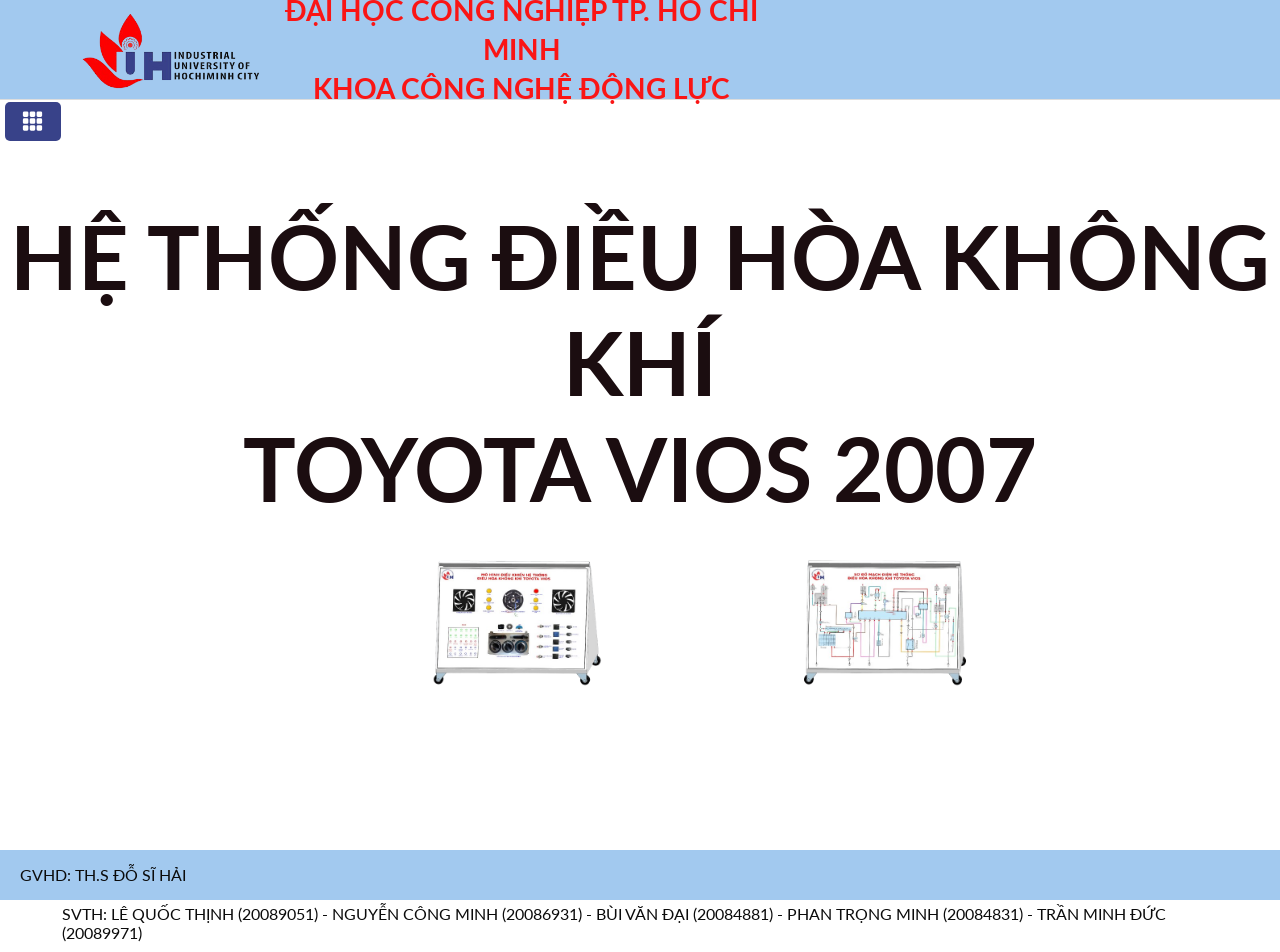
<file: index.html>
<!DOCTYPE html>
<html lang="en">
<head>
    <meta charset="UTF-8">
    <meta name="viewport" content="width=device-width, initial-scale=1.0">
    <title>Toyota Vios 2007 Air Conditioning System</title>
    <link href="https://fonts.googleapis.com/css?family=Lato:300,400,700,900" rel="stylesheet">
    <link rel="stylesheet" href="https://use.fontawesome.com/releases/v5.2.0/css/all.css" integrity="sha384-hWVjflwFxL6sNzntih27bfxkr27PmbbK/iSvJ+a4+0owXq79v+lsFkW54bOGbiDQ" crossorigin="anonymous">
    <link rel="stylesheet" href="style.css">
    <link rel="icon" href="image/favicon.ico" type="image/x-icon">
</head>
<body>
    <header>
        <img class="logoiuh" src="image/logoiuh.png" alt="Logo IUH">
        <h1>ĐẠI HỌC CÔNG NGHIỆP TP. HỒ CHÍ MINH <br>KHOA CÔNG NGHỆ ĐỘNG LỰC</h1>
    </header>
    
    <nav>
        <button class="menu-toggle"><svg xmlns="http://www.w3.org/2000/svg"  width="25" height="22" fill="currentColor" class="bi bi-grid-3x3-gap-fill" viewBox="0 0 16 16">
            <path d="M1 2a1 1 0 0 1 1-1h2a1 1 0 0 1 1 1v2a1 1 0 0 1-1 1H2a1 1 0 0 1-1-1zm5 0a1 1 0 0 1 1-1h2a1 1 0 0 1 1 1v2a1 1 0 0 1-1 1H7a1 1 0 0 1-1-1zm5 0a1 1 0 0 1 1-1h2a1 1 0 0 1 1 1v2a1 1 0 0 1-1 1h-2a1 1 0 0 1-1-1zM1 7a1 1 0 0 1 1-1h2a1 1 0 0 1 1 1v2a1 1 0 0 1-1 1H2a1 1 0 0 1-1-1zm5 0a1 1 0 0 1 1-1h2a1 1 0 0 1 1 1v2a1 1 0 0 1-1 1H7a1 1 0 0 1-1-1zm5 0a1 1 0 0 1 1-1h2a1 1 0 0 1 1 1v2a1 1 0 0 1-1 1h-2a1 1 0 0 1-1-1zM1 12a1 1 0 0 1 1-1h2a1 1 0 0 1 1 1v2a1 1 0 0 1-1 1H2a1 1 0 0 1-1-1zm5 0a1 1 0 0 1 1-1h2a1 1 0 0 1 1 1v2a1 1 0 0 1-1 1H7a1 1 0 0 1-1-1zm5 0a1 1 0 0 1 1-1h2a1 1 0 0 1 1 1v2a1 1 0 0 1-1 1h-2a1 1 0 0 1-1-1z"/>
          </svg></button>
        <ul class="main-nav">

            <li><a href="index.html"><svg xmlns="http://www.w3.org/2000/svg" width="16" height="16" fill="currentColor" class="bi bi-house-fill" viewBox="0 0 16 16">
                <path d="M8.707 1.5a1 1 0 0 0-1.414 0L.646 8.146a.5.5 0 0 0 .708.708L8 2.207l6.646 6.647a.5.5 0 0 0 .708-.708L13 5.793V2.5a.5.5 0 0 0-.5-.5h-1a.5.5 0 0 0-.5.5v1.293z"/>
                <path d="m8 3.293 6 6V13.5a1.5 1.5 0 0 1-1.5 1.5h-9A1.5 1.5 0 0 1 2 13.5V9.293z"/>
              </svg> TRANG CHỦ </a></li>
            <li>
                <a href="javascript:void(0);" class="toggle-intro" aria-expanded="false"> <i class="fa fa-bars"></i>GIỚI THIỆU CHUNG <i class="fa fa-angle-down" aria-hidden="true"></i></a>
            </li>
            <div class="intro-sub-items" style="display: none; overflow: hidden; max-height: 0; transition: max-height 0.3s ease;">
                <li><a href="GTC.html">MÔ HÌNH-HỆ THỐNG ĐIỀU HÒA</a></li>
                <li><a href="M2.html">PHƯƠNG PHÁP TIẾP CẬN</a></li>
                <li><a href="M1.html">KẾT QUẢ CẦN ĐẠT ĐƯỢC</a></li>
            </div>

            <li><a href="Sơ Đồ Mạch .html"><svg xmlns="http://www.w3.org/2000/svg" width="16" height="16" fill="currentColor" class="bi bi-ev-front-fill" viewBox="0 0 16 16">
                <path d="M2.52 3.515A2.5 2.5 0 0 1 4.82 2h6.362c1 0 1.904.596 2.298 1.515l.792 1.848c.075.175.21.319.38.404.5.25.855.715.965 1.262l.335 1.679q.05.242.049.49v.413c0 .814-.39 1.543-1 1.997V13.5a.5.5 0 0 1-.5.5h-2a.5.5 0 0 1-.5-.5v-1.338c-1.292.048-2.745.088-4 .088s-2.708-.04-4-.088V13.5a.5.5 0 0 1-.5.5h-2a.5.5 0 0 1-.5-.5v-1.892c-.61-.454-1-1.183-1-1.997v-.413a2.5 2.5 0 0 1 .049-.49l.335-1.68c.11-.546.465-1.012.964-1.261a.8.8 0 0 0 .381-.404l.792-1.848Zm6.75.51a.186.186 0 0 0-.23.034L6.05 7.246a.188.188 0 0 0 .137.316h1.241l-.673 2.195a.19.19 0 0 0 .085.218c.075.043.17.03.23-.034l2.88-3.187a.188.188 0 0 0-.137-.316H8.572l.782-2.195a.19.19 0 0 0-.085-.218Z"/>
              </svg> SƠ ĐỒ MẠCH ĐIỆN </a></li>

            <li>
                <a href="javascript:void(0);" class="toggle-principle" aria-expanded="false"> <i class="fa fa-cogs"></i>NGUYÊN LÝ HOẠT ĐỘNG <i class="fa fa-angle-down" aria-hidden="true"></i></a>
            </li>
            <div class="principle-sub-items" style="display: none; overflow: hidden; max-height: 0; transition: max-height 0.3s ease;">
                <li><a href="#">BẬT CÔNG TẮC DÀN LẠNH CHẾ ĐỘ LOW</a></li>
                <li><a href="sub2.html">BẬT CÔNG TẮC DÀN LẠNH CHẾ ĐỘ M1</a></li>
                <li><a href="sub3.html">BẬT CÔNG TẮC DÀN LẠNH CHẾ ĐỘ M2</a></li>
                <li><a href="GTC.html">BẬT CÔNG TẮC DÀN LẠNH CHẾ ĐỘ HI</a></li>
                <li><a href="demo.html">BẬT CÔNG TẮC A/C</a></li>
                <li><a href="demo.html">QUẠT DÀN NÓNG</a></li>
            </div>


            <li>
                <a  href="javascript:void(0);" class="toggle-pan" aria-expanded="false"><svg xmlns="http://www.w3.org/2000/svg" width="16" height="16" fill="currentColor" class="bi bi-wrench-adjustable" viewBox="0 0 16 16">
                    <path d="M16 4.5a4.5 4.5 0 0 1-1.703 3.526L13 5l2.959-1.11q.04.3.041.61"/>
                    <path d="M11.5 9c.653 0 1.273-.139 1.833-.39L12 5.5 11 3l3.826-1.53A4.5 4.5 0 0 0 7.29 6.092l-6.116 5.096a2.583 2.583 0 1 0 3.638 3.638L9.908 8.71A4.5 4.5 0 0 0 11.5 9m-1.292-4.361-.596.893.809-.27a.25.25 0 0 1 .287.377l-.596.893.809-.27.158.475-1.5.5a.25.25 0 0 1-.287-.376l.596-.893-.809.27a.25.25 0 0 1-.287-.377l.596-.893-.809.27-.158-.475 1.5-.5a.25.25 0 0 1 .287.376M3 14a1 1 0 1 1 0-2 1 1 0 0 1 0 2"/>
                  </svg> PAN <i class="fa fa-angle-down" aria-hidden="true"></i></a>
            </li>
            <div class="pan-sub-items" style="display: none; overflow: hidden; max-height: 0; transition: max-height 0.3s ease;">
                <li><a href="demo.html">CÁC HƯ HỎNG THƯỜNG GẶP</a></li>
                <li><a href="thư3.html">ĐO KIỂM TRỰC TIẾP</a></li>
            </div>
              


              <li><a href="pan.html"><svg xmlns="http://www.w3.org/2000/svg" width="16" height="16" fill="currentColor" class="bi bi-mortarboard-fill" viewBox="0 0 16 16">
                <path d="M8.211 2.047a.5.5 0 0 0-.422 0l-7.5 3.5a.5.5 0 0 0 .025.917l7.5 3a.5.5 0 0 0 .372 0L14 7.14V13a1 1 0 0 0-1 1v2h3v-2a1 1 0 0 0-1-1V6.739l.686-.275a.5.5 0 0 0 .025-.917z"/>
                <path d="M4.176 9.032a.5.5 0 0 0-.656.327l-.5 1.7a.5.5 0 0 0 .294.605l4.5 1.8a.5.5 0 0 0 .372 0l4.5-1.8a.5.5 0 0 0 .294-.605l-.5-1.7a.5.5 0 0 0-.656-.327L8 10.466z"/>
              </svg> LIÊN HỆ THỰC TIỄN </a></li>
              <li><a href="pan.html"><svg xmlns="http://www.w3.org/2000/svg" width="16" height="16" fill="currentColor" class="bi bi-stack" viewBox="0 0 16 16">
                <path d="m14.12 10.163 1.715.858c.22.11.22.424 0 .534L8.267 15.34a.6.6 0 0 1-.534 0L.165 11.555a.299.299 0 0 1 0-.534l1.716-.858 5.317 2.659c.505.252 1.1.252 1.604 0l5.317-2.66zM7.733.063a.6.6 0 0 1 .534 0l7.568 3.784a.3.3 0 0 1 0 .535L8.267 8.165a.6.6 0 0 1-.534 0L.165 4.382a.299.299 0 0 1 0-.535z"/>
                <path d="m14.12 6.576 1.715.858c.22.11.22.424 0 .534l-7.568 3.784a.6.6 0 0 1-.534 0L.165 7.968a.299.299 0 0 1 0-.534l1.716-.858 5.317 2.659c.505.252 1.1.252 1.604 0z"/>
              </svg> TÀI LIỆU THAM KHẢO </a></li>
        </ul>
        
    </nav>
    
    <main>
        <div id="content-area">
            <div class="text-and-links">
                <h2 class="heading-main-text">HỆ THỐNG ĐIỀU HÒA KHÔNG KHÍ  <br> TOYOTA VIOS 2007</h2>
                <!--<div class="links-container">
                    <a href="Instructors.html" class="btn">Instructors</a>
                    <a href="member.html" class="btn">Members</a>
                </div>-->
            </div>
            <div class="row">
                <img src="image/Mô_hình_mặt_sau.png" alt="Left Image" class="side-image left">
                <img src="image/Mô_hình_mặt_trước.png" alt="Right Image" class="side-image right">
            </div>
        </div>
    </main>
    <footer id="footer">
            <a href="Instructors.html" class="btn">GVHD: TH.S ĐỖ SĨ HẢI</a>
            <a href="member.html" class="btnn">     SVTH: LÊ QUỐC THỊNH (20089051) - NGUYỄN CÔNG MINH (20086931) - BÙI VĂN ĐẠI (20084881) - PHAN TRỌNG MINH (20084831) - TRẦN MINH ĐỨC (20089971)</a>
    </footer>
<script src="script.js"></script>
    
</body>
</html>
</file>
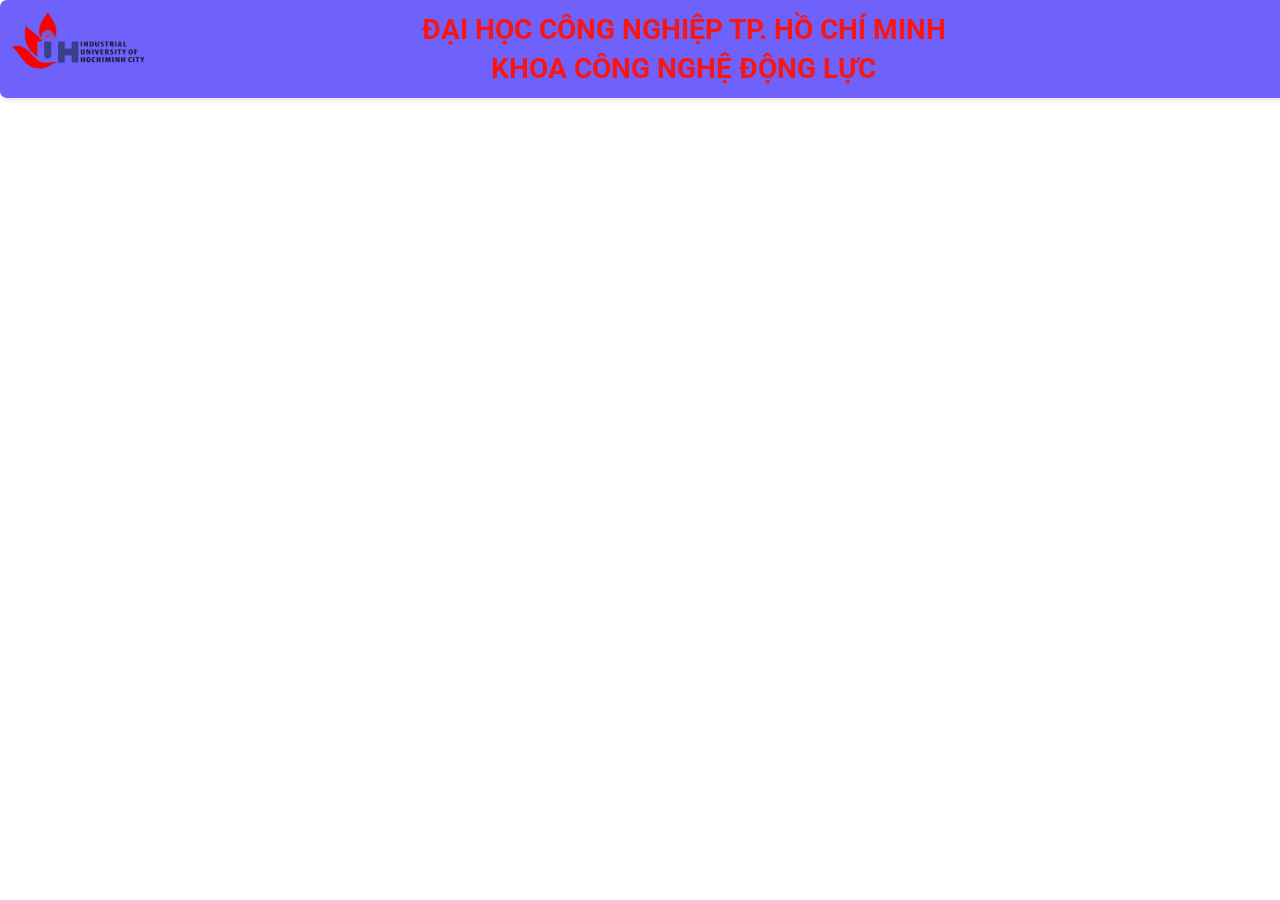
<file: demo1.html>
<!DOCTYPE html>
<html lang="vi">
<head>
    <meta charset="UTF-8">
    <meta name="viewport" content="width=device-width, initial-scale=1.0">
    <title>Hiển Thị Nội Dung</title>
    <link href="https://fonts.googleapis.com/css2?family=Roboto:wght@400;700&display=swap" rel="stylesheet">
    <link rel="stylesheet" href="demo1.css">
</head>
<body>
<header>
    <img class="logoiuh" src="image/logoiuh.png" alt="Logo IUH">
    <h1>ĐẠI HỌC CÔNG NGHIỆP TP. HỒ CHÍ MINH <br>KHOA CÔNG NGHỆ ĐỘNG LỰC</h1>
</header>

    <div class="nutan">
        <button id="btn1" aria-controls="content11" aria-expanded="false">Vị Trí Và Chức Năng Ly Hợp Từ </button>
        <button id="btn2" aria-controls="content12" aria-expanded="false">Ly Hợp Từ - Tín Hiệu - Điện Áp</button>
        <button id="returnButton" style="display:none;">Return</button>

    </div> 
    
    <div id="content11" class="contentt">
        <div class="AC-container">
            <div class="AC-text">
                <h2>Chức Năng Ly Hợp Từ</h2>
                <p>
                    Ly hợp từ có chức năng kết nối và ngắt kết nối máy
                     nén với động cơ ô tô. Khi bật điều hòa, ly hợp
                      từ sẽ được kích hoạt, kết nối máy nén với động cơ
                       để máy nén bắt đầu hoạt động. Ngược lại, khi bạn
                        tắt điều hòa hoặc khi nhiệt độ trong xe đã đạt 
                        đến mức cài đặt, ly hợp từ sẽ tự động ngắt kết 
                        nối, giúp tiết kiệm nhiên liệu.
                </p>
            </div>
            
        </div>
        <div class="flashingg">
            <button onclick="Flashing()">Vị Trí Trong Sơ Đồ Mạch Điện</button>
        </div>
        <div class="AB-image">
            <img src="image/1 png mặt sau không khung, không đo kiểm, không pan.png" alt="Chế độ AC">
        </div>
    </div>

    <div id="content12" class="contentt">
        <div class="AC-container">
            <div class="table-container">
                <table >
                    <thead>
                        <tr>
                            <th>Tín Hiệu</th>
                            <th>Ly hợp từ ON</th>
                            <th>Ly hợp từ OFF</th>
                        </tr>
                    </thead>
                    <tbody>
                        <tr contenteditable="true">
                            <td class="info-cell" data-info="IG (Chân 14): Chân IG trên bộ khuếch đại có 2 nhiệm vụ chính là cấp nguồn cho bộ khuếch đại Amplifier hoạt động và nhận biết tín hiệu khi khoá IG bật ON (Khoá điện ở vị trí ON).">IG ( 14 )</td>
                            <td>11-14 V</td>
                            <td>11-14 V</td>
                        </tr>
                        <tr contenteditable="true">
                            <td class="info-cell" data-info="MGC (Chân 15): Chân MGC trên bộ khuếch đại được dùng để cấp mass để làm đóng ly hợp từ, giúp cho máy nén hoạt động ⇒ nén môi chất lạnh, bắt đầu chu trình làm lạnh không khí.">MGC ( 15 )</td>
                            <td>0V</td>
                            <td>11-14V</td>
                        </tr>
                        <tr contenteditable="true">
                            <td class="info-cell" data-info="A/C (Chân 27): Chân tín hiệu A/C giúp cho bộ khuếch đại nhận biết tín hiệu công tắc A/C trên bộ điều khiển dàn lạnh đã được bật để giúp cho hệ thống điều hoà không khí hoạt động.">A/C ( 27 )</td>
                            <td>11-14V</td>
                            <td>0V</td>
                        </tr>
                        <tr contenteditable="true">
                            <td class="info-cell" data-info="SBLW (Chân 21): Nhận tín hiệu từ bộ điều khiển quạt dàn lạnh để bộ khuếch đại xác định công tắc đã bật để điều khiển ly hợp từ hoạt động.">SBLW ( 21 )</td>
                            <td>0V</td>
                            <td>11-14V</td>
                        </tr>
                        <tr contenteditable="true">
                            <td class="info-cell" data-info="GND (Chân 24): Chân mass của bộ khuếch đại Amplifier, giúp nối mass cho các tín hiệu và giúp bộ khuếch đại hoạt động bình thường.">GND ( 24 )</td>
                            <td>0V</td>
                            <td>0V</td>
                        </tr>
                        <tr contenteditable="true">
                            <td class="info-cell" data-info="LED (Chân 28): Nối mass giúp cho đèn led trên công tắc A/C được sáng.">LED ( 28 )</td>
                            <td>0V</td>
                            <td>11-14V</td>
                        </tr>
                        <tr contenteditable="true">
                            <td class="info-cell" data-info="SG-2 (Chân 23): Chân nối mass cho cảm biến nhiệt độ dàn lạnh.">SG-2 ( 23 )</td>
                            <td>0V</td>
                            <td>0V</td>
                        </tr>
                        <tr contenteditable="true">
                            <td class="info-cell" data-info="TE (Chân 22): Chân tín hiệu cảm biến nhiệt độ dàn lạnh, giúp ngắt ly hợp từ khi nhiệt độ đạt mức cài đặt hoặc nhiệt độ dàn lạnh quá thấp gây đóng tuyết ở dàn lạnh.">TE ( 22 )</td>
                            <td>> 1.0 – 1.3 V</td>
                            <td>1.0 – 1.3 V</td>
                        </tr>
                        <tr contenteditable="true">
                            <td class="info-cell" data-info="AC1 (Chân 17): Tín hiệu cầu bù không tải của động cơ. Tín hiệu này làm đóng-ngắt ly hợp từ khi động cơ ở chế độ không tải nhằm tránh làm động cơ tắt máy cũng như tránh làm vòng tua máy lên quá cao khi xe ở chế độ không tải hoặc khi xe dừng.">AC1 ( 17 )</td>
                            <td>0V</td>
                            <td>11-14V</td>
                        </tr>
                        <tr contenteditable="true">
                            <td class="info-cell" data-info="ACT (Chân 19): Là chân tín hiệu nhận biết động cơ chạy không tải, kết hợp cùng các tín hiệu khác để giúp cho ly hợp từ hoạt động. Khi động cơ từ chế độ chạy không tải sang chế độ tăng tốc (tín hiệu cảm biến tốc độ động cơ được gửi từ bộ điều khiển ECM khi nhấn nhanh bàn đạp ga, tải tăng nhanh), bộ khuếch đại sẽ ngắt rơle ly hợp từ để giúp động cơ không bị tắt máy khi tăng tốc.">ACT ( 19 )</td>
                            <td>11-14V</td>
                            <td>0V</td>
                        </tr>
                        <tr contenteditable="true">
                            <td class="info-cell" data-info="PSW (Chân 12): Chân này là tín hiệu hoạt động của công tắc áp suất kép. Tín hiệu từ công tắc giúp ngắt rơle ly hợp từ khi áp suất môi chất lên quá cao (> 3,140 kPa ) hoặc quá thấp (< 196 kPa), tránh làm hỏng hệ thống điều hoà không khí.">PSW ( 12 )</td>
                            <td>0V</td>
                            <td>11-14V</td>
                        </tr>
                        <tr contenteditable="true">
                            <td class="info-cell" data-info="CFN- (Chân 2): Đây là chân tín hiệu áp suất trung bình trong hệ thống. Khi áp suất vượt ngưỡng hoặc thấp hơn áp suất trung bình (1,370 kPa – 1,770 kPa), bộ khuếch đại sẽ nhận biết tín hiệu thông qua công tắc này để điều khiển ngắt rơle ly hợp từ, đồng thời tăng tốc độ quay của quạt dàn nóng. Áp suất tăng – giảm có thể do nhiều nguyên nhân như rò rỉ đường ống môi chất, bôi trơn kém làm kẹt máy nén, giải nhiệt không hiệu quả,… làm hư hỏng hệ thống điều hoà không khí, nên việc ngắt hoạt động của ly hợp từ là cần thiết để bảo vệ bộ phận quan trọng nhất của dàn lạnh.">CFN- ( 2 )</td>
                            <td>11-14V</td>
                            <td>0V</td>
                        </tr>
                    </tbody>
                </table>
                    <!-- Vùng chứa thông tin khi rê chuột -->
                    <div id="tooltip" class="tooltip"></div>
            </div>
            <div class="flashing">
                <button onclick="Flashing()">Vị Trí Trong Sơ Đồ Mạch Điện</button>
            </div>
        </div>
        <div class="right-side">
            <div class="AC-image">
                <img src="image/LY HỢP TỪ.png" alt="Chế độ AC">
            </div>
        </div>
    </div>

    <script>
        const buttons = document.querySelectorAll('button');
        const contents = document.querySelectorAll('.contentt');
    
        buttons.forEach((button, index) => {
            button.addEventListener('click', (event) => {
                // Ngăn hành vi mặc định nếu cần
                if (button.innerText === "Vị Trí Trong Sơ Đồ Mạch Điện") {
                    // Không thực hiện hành động nào khác
                    Flashing();
                    return; // Thoát hàm nếu nút là "Vị Trí Trong Sơ Đồ Mạch Điện"
                }
                
                // Các nút khác sẽ thực hiện chức năng hiện nội dung
                contents.forEach(content => {
                    content.classList.remove('active'); 
                });
                buttons.forEach(btn => btn.setAttribute('aria-expanded', 'false')); 
    
                const contentToShow = contents[index];
                contentToShow.classList.add('active'); 
                button.setAttribute('aria-expanded', 'true'); 
    
                sessionStorage.setItem('openContentIndex', index); 
                document.getElementById('returnButton').style.display = 'inline'; 
            });
        });
    
        document.addEventListener('DOMContentLoaded', () => {
            const openContentIndex = sessionStorage.getItem('openContentIndex');
            if (openContentIndex !== null) {
                buttons[openContentIndex].click(); 
            }
        });
    
        document.getElementById('returnButton').addEventListener('click', function() {
            sessionStorage.removeItem('openContentIndex'); 
            window.history.back(); 
        });
    
        function Flashing() {
            // Thực hiện hành động cần thiết ở đây
            console.log("Flashing function called.");
            // Ví dụ: bạn có thể hiển thị thông báo
            alert("Đã nhấn nút Vị Trí Trong Sơ Đồ Mạch Điện!");
        }





// nội dung hiển thị trong bảng khi hover******************************************************************


document.addEventListener("DOMContentLoaded", function() {
    const infoCells = document.querySelectorAll('.info-cell');  // Lấy tất cả các ô <td> có lớp "info-cell"
    const tooltip = document.getElementById('tooltip');  // Lấy phần tử tooltip

    // Sự kiện khi rê chuột vào các ô <td>
    infoCells.forEach(function(cell) {
        cell.addEventListener('mouseover', function(event) {
            // Lấy nội dung từ thuộc tính data-info của ô <td>
            const infoText = cell.getAttribute('data-info');
            
            // Cập nhật nội dung của tooltip
            tooltip.innerHTML = infoText;

            // Đặt vị trí tooltip gần con trỏ chuột
            tooltip.style.left = `${event.pageX + 10}px`;  // Đặt vị trí X
            tooltip.style.top = `${event.pageY + 10}px`;   // Đặt vị trí Y

            // Hiển thị tooltip
            tooltip.classList.add('show');
        });

        // Sự kiện khi bỏ chuột ra khỏi ô <td>
        cell.addEventListener('mouseout', function() {
            tooltip.classList.remove('show');  // Ẩn tooltip
        });
    });
});


    </script>
    

</body>
</html>
</file>
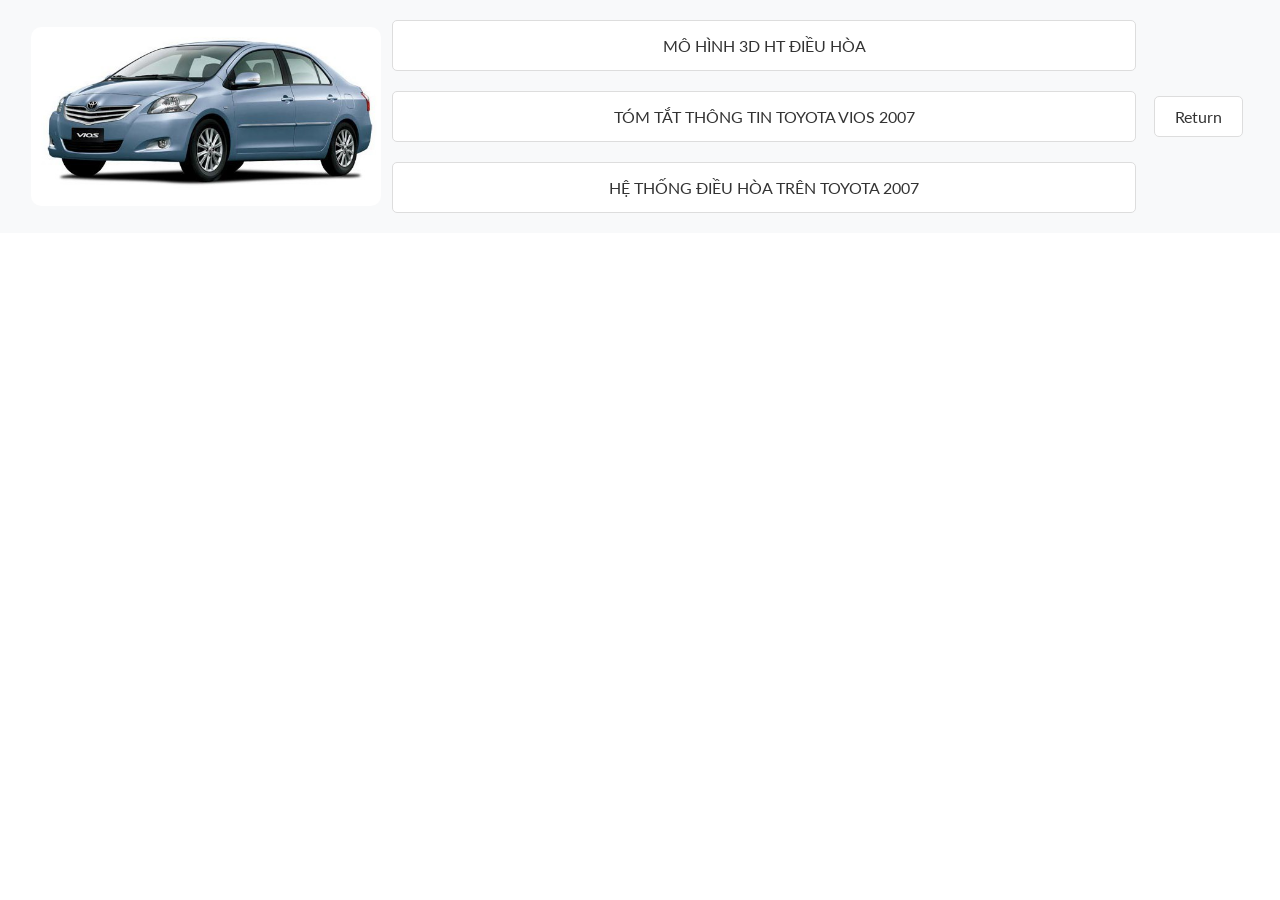
<file: GTC.html>
<!DOCTYPE html>
<html lang="en">
<head>
    <meta charset="UTF-8">
    <meta name="viewport" content="width=device-width, initial-scale=1.0">
    <title>Document</title>
    <link href="https://fonts.googleapis.com/css?family=Lato:300,400,700,900" rel="stylesheet">
    <link rel="stylesheet" href="https://use.fontawesome.com/releases/v5.2.0/css/all.css" integrity="sha384-hWVjflwFxL6sNzntih27bfxkr27PmbbK/iSvJ+a4+0owXq79v+lsFkW54bOGbiDQ" crossorigin="anonymous">
    <link rel="stylesheet" href="GTC.css">
</head>
<body>
    <header>
        <a href="#" class="logo-link">
            <img class="logo-xe" src="image/TOYOTA VIOS.jpg" alt="logo-xe">
        </a>
        <nav>
            <ul class="main-nav">
                <li><a href="#" data-content="content1">MÔ HÌNH 3D HT ĐIỀU HÒA</a></li>
                <li><a href="#" data-content="content2">TÓM TẮT THÔNG TIN TOYOTA VIOS 2007</a></li>
                <li><a href="#" data-content="content3">HỆ THỐNG ĐIỀU HÒA TRÊN TOYOTA 2007</a></li>
            </ul>
        </nav>
        <div class="multitasking">
            <a href="index.html">Return</a>
        </div>
    </header>
    <!-- Nội dung động ẩn -->
    <div id="dynamic-content">
        <div id="content1" class="hidden">
            <div class="image-sketch-1">
                <a href="#"><img class="image1" src="image/Mô_hình_mặt_sau.png" alt="image1"></a>
                <a href="#"><img class="image2" src="image/Mô_hình_mặt_trước.png" alt="image2"></a>
            </div>
        </div>
        <div id="content2" class="hidden">
            <h2>THÔNG TIN TOYOTA VIOS 2007</h2>
            <div class="grid">
                <!-- Thông số kỹ thuật -->
                <div class="grid-item">
                    <h3>1. Thông số kỹ thuật</h3>
                    <p>
                        Động cơ: 1.5L, 109 mã lực, mô-men xoắn 141 Nm.<br>
                        Hệ thống truyền động: Hộp số sàn 5 cấp hoặc tự động 4 cấp, dẫn động cầu trước.<br>
                        Kích thước: Dài 4.255 mm, rộng 1.695 mm, cao 1.475 mm, chiều dài cơ sở 2.550 mm.
                    </p>
                </div>
        
                <!-- Ngoại thất -->
                <div class="grid-item">
                    <h3>2. Ngoại thất</h3>
                    <p>
                        Thiết kế đơn giản, đèn pha halogen, mâm 15 inch, lưới tản nhiệt mạ crom.
                    </p>
                </div>
        
                <!-- Nội thất -->
                <div class="grid-item">
                    <h3>3. Nội thất</h3>
                    <p>
                        Ghế bọc nỉ hoặc da, không gian rộng rãi, hệ thống âm thanh CD/AM/FM với 4 loa, điều hòa chỉnh cơ.
                    </p>
                </div>
        
                <!-- Tính năng an toàn -->
                <div class="grid-item">
                    <h3>4. Tính năng an toàn</h3>
                    <p>
                        2 túi khí, phanh đĩa phía trước, phanh tang trống phía sau. Không có ABS ở bản tiêu chuẩn.
                    </p>
                </div>
        
                <!-- Ưu điểm và nhược điểm -->
                <div class="grid-item">
                    <h3>5. Ưu điểm và nhược điểm</h3>
                    <p>
                        Ưu điểm: Bền bỉ, tiết kiệm nhiên liệu (6-7L/100km), chi phí bảo dưỡng thấp.<br>
                        Nhược điểm: Thiết kế đơn giản, tính năng an toàn ít, trang bị giải trí cơ bản.
                    </p>
                </div>
        
                <!-- Giá bán -->
                <div class="grid-item">
                    <h3>6. Giá bán</h3>
                    <p>
                        Giá xe mới khi ra mắt khoảng 500-600 triệu đồng. Giá xe cũ hiện nay dao động từ 150 triệu đến 250 triệu đồng tùy vào tình trạng.
                    </p>
                </div>
                </div>
        </div>
        <div id="content3" class="hidden">
            <h2 id="H2">HỆ THỐNG ĐIỀU HÒA TRÊN TOYOTA 2007</h2>
            <div class="grid">
                <!-- Loại điều hòa -->
                <div class="grid-item">
                    <h3>1. Công việc làm lạnh và hiệu suất</h3>
                    <p>
                        Công suất làm lạnh của hệ thống điều hòa từ 8.000 đến 10.000 BTU/h, hiệu suất của hệ thống điều hòa thường được tính bằng tỉ lệ giữa công suất làm lạnh tạo ra và công suất điện tiêu thụ.
                    </p>
                </div>
        
                <!-- Chức năng và điều chỉnh -->
                <div class="grid-item">
                    <h3>2. Hệ thống điều khiển</h3>
                    <p>
                        Hệ thống điều hòa được điều khiển qua các nút và núm trên bảng điều khiển trung tâm, cho phép điều chỉnh nhiệt độ, cường độ và hướng không khí.
                    </p>
                </div>
        
                <!-- Tính năng bổ sung -->
                <div class="grid-item">
                    <h3>3. Chất lượng làm lạnh và tiêu thụ điện</h3>
                    <p>
                        Sử dụng chất làm lạnh R134a, không gây hại cho môi trường.
                        Năng suất tiêu thụ năng lượng dao động từ 800 đến 1.200W, tùy thuộc vào điều kiện
                    </p>
                </div>
        
                <!-- Tiết kiệm nhiên liệu -->
                <div class="grid-item">
                    <h3>4. Bộ lọc hệ thống không khí </h3>
                    <p>
                        Một số phiên bản trang bị được hệ thống lọc không khí để loại bỏ bụi bẩn, vi khuẩn và mùi khó chịu, giúp không gian xe luôn sạch sẽ và trong lành.
                    </p>
                </div>
        
                <!-- Nhược điểm -->
                <div class="grid-item">
                    <h3>5. Lưu lượng khí lạnh và nhiệt độ hoạt động</h3>
                    <p>
                        Lưu lượng khí lạnh mà hệ thống điều hòa có thể cung cấp là một yếu tố quan trọng,  được đo bằng chân CFM có thể điều chỉnh nhiệt độ trong khoảng từ 18°C đến 32°C
                    </p>
                </div>
                <div class="grid-item">
                    <h3>6. Các tính năng nâng cao</h3>
                    <p>
                        Một số phiên bản có thể đi kèm với các cảm biến và bộ điều khiển tự động, cho phép hệ thống tự động điều chỉnh cài đặt để duy trì nhiệt độ và cường độ làm lạnh thoải mái trong xe. 
                    </p>
                </div>
            </div>
        </div>
    </div>
    <script src="GTC.js"></script>
</body>
</html>
</file>
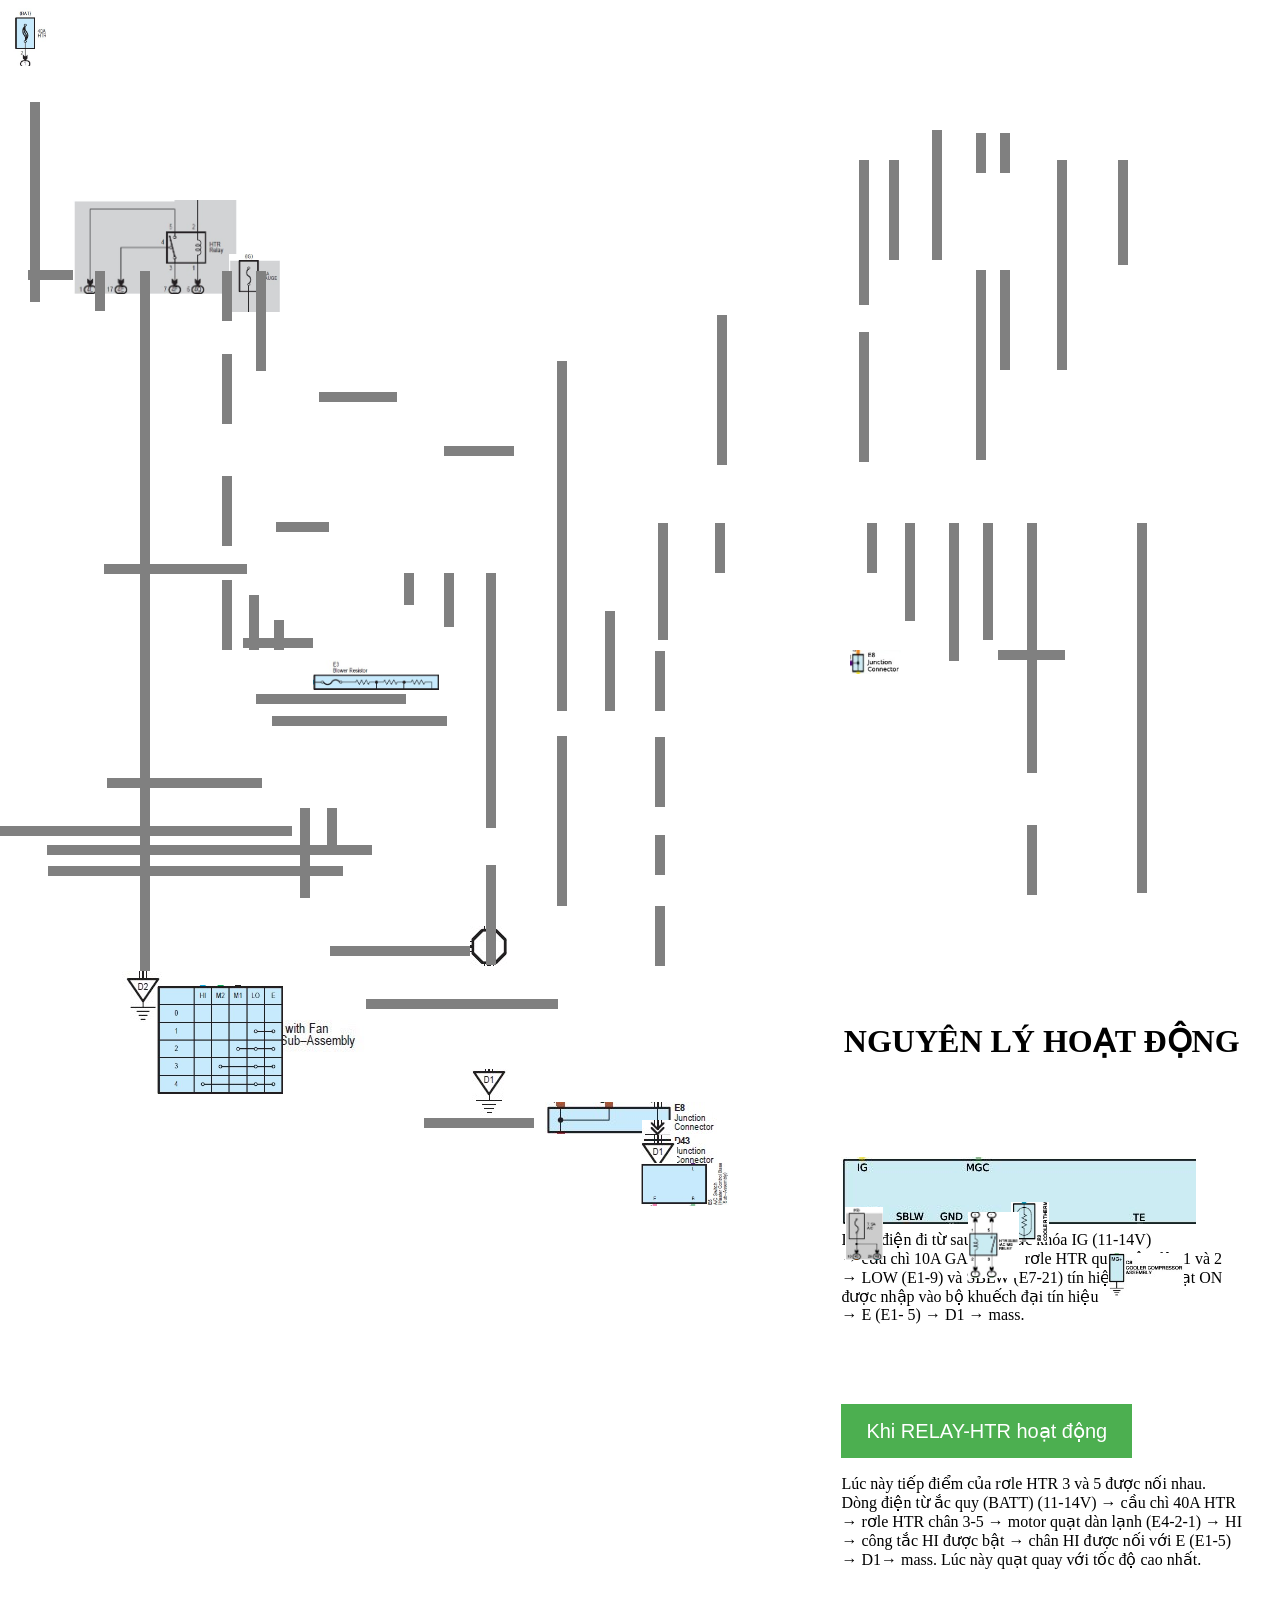
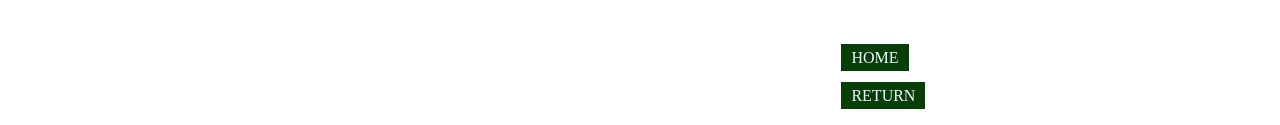
<file: HI.html>
<!DOCTYPE html>
<html lang="en">
<head>
    <meta charset="UTF-8">
    <meta name="viewport" content="width=device-width, initial-scale=1.0">
    <title>quat chay o che do LOW</title>
    <link rel="stylesheet" href="LOW.css">
</head>
<body>
    <div class="part-one-left">
        <div> <img class="h1" src="image/h1.jpg" alt="h1"></div>
        <div id="wire1" class="doan-day-ngang"></div>
        <div id="wire2" class="doan-day-doc"></div>
        <div> <img class="h2" src="image/h2.jpg" alt="h2"></div>
        <div id="wire3" class="doan-day-doc-2"></div>
        <div> <img class="h3" src="image/h3.jpg" alt="h3"></div>
    
        <div id="wire4" class="doan-day-doc-3"></div>
        <div> <img class="h4" src="image/h4.jpg" alt="h4"></div>
    
        <div id="wire5" class="doan-day-doc-4"></div>
        <div> <img class="h5" src="image/h5.jpg" alt="h5"></div>
    
        <div id="wire6" class="doan-day-doc-5"></div>
        <div> <img class="h6" src="image/h6.jpg" alt="h6"></div>
    
        <div id="wire7" class="doan-day-doc-6"></div>
        <div> <img class="h7" src="image/h7.jpg" alt="h7"></div>
    
        <div id="wire8" class="doan-day-doc-7"></div>
        <div> <img class="h8" src="image/h8.jpg" alt="h8"></div>
    
        <div id="wire9" class="doan-day-ngang-1"></div>
        <div> <img class="h9" src="image/h9.jpg" alt="h9"></div>
    
        <div id="wire10" class="doan-day-doc-8"></div>
    
        <div id="wire11" class="doan-day-doc-9"></div>
    
        <div id="wire12" class="doan-day-ngang-2"></div>
    
        <div id="wire13" class="doan-day-ngang-3"></div>
    
        <div id="wire14" class="doan-day-doc-10"></div>
    
        <div id="wire15" class="doan-day-doc-11"></div>
    
        <div id="wire16" class="doan-day-doc-12"></div>
        <div> <img class="h10" src="image/h10.jpg" alt="h10"></div>
    
        <div id="wire17" class="doan-day-ngang-4"></div>
    
        <div id="wire18" class="doan-day-doc-13"></div>
    
        <div id="wire19" class="doan-day-doc-14"></div>
    
        <div id="wire20" class="doan-day-ngang-5"></div>
    
        <div id="wire21" class="doan-day-doc-15"></div>
        <div> <img class="h11" src="image/h11.jpg" alt="h11"></div>
    
        <div id="wire22" class="doan-day-doc-16"></div>
    
        <div id="wire23" class="doan-day-ngang-6"></div>
    
        <div id="wire24" class="doan-day-doc-17"></div>
        <div> <img class="h13" src="image/h13.jpg" alt="h13"></div>
    
        <div id="wire25" class="doan-day-doc-18"></div>
        
        <div id="wire26" class="doan-day-doc-19"></div>
    
        <div id="wire27" class="doan-day-doc-20"></div>
        <div> <img class="h14" src="image/h14.jpg" alt="h14"></div>
    
        <div id="wire28" class="doan-day-doc-21"></div>
        <div> <img class="h15" src="image/h15.jpg" alt="h15"></div>
    
        <div id="wire29" class="doan-day-doc-22"></div>
        <div> <img class="h16" src="image/h11.jpg" alt="h11"></div>
    
        <div id="wire30" class="doan-day-doc-23"></div>
    
        <div> <img class="h17" src="image/h17.jpg" alt="h17"></div>
    
        <div> <img class="h18" src="image/thay18.jpg" alt="h18"></div>
    
        <div id="wire31" class="doan-day-ngang-7"></div>
    
        <div id="wire32" class="doan-day-ngang-8"></div>
    
        <div id="wire33" class="doan-day-ngang-9"></div>
    
        <div id="wire34" class="doan-day-ngang-10"></div>
    
        <div id="wire35" class="doan-day-doc-24"></div>
    
        <div id="wire36" class="doan-day-doc-25"></div>
        <div id="wire37" class="doan-day-doc-26"></div>
        <div id="wire38" class="doan-day-doc-27"></div>
        <div id="wire39" class="doan-day-doc-28"></div>
        <div id="wire40" class="doan-day-doc-29"></div>
    
        <div id="wire41" class="doan-day-doc-30"></div>
        <div> <img class="h19" src="image/h19.jpg" alt="h19"></div>
        <div id="wire42" class="doan-day-doc-31"></div>
    
        <div id="wire43" class="doan-day-doc-32"></div>
    
        <div id="wire44" class="doan-day-ngang-11"></div>
    
        <div id="wire45" class="doan-day-doc-33"></div>
        <div id="wire46" class="doan-day-doc-34"></div>
        <div id="wire106" class="doan-day-doc-75"></div>

        <div> <img class="h20" src="image/h20.jpg" alt="h20"></div>
    
        <div id="wire47" class="doan-day-ngang-12"></div>
    
        <div> <img class="h21" src="image/h21.jpg" alt="h21"></div>
    
        <div id="wire48" class="doan-day-doc-35"></div>
        <div id="wire49" class="doan-day-doc-36"></div>
        <div id="wire50" class="doan-day-doc-37"></div>
        <div id="wire51" class="doan-day-doc-38"></div>
        <div id="wire52" class="doan-day-doc-39"></div>
    
        <div id="wire53" class="doan-day-ngang-13"></div>
        <div id="wire54" class="doan-day-ngang-14"></div>
    
        <div> <img class="h22" src="image/h22.jpg" alt="h22"></div>
        <div id="wire53" class="doan-day-doc-40"></div>
        <div id="wire54" class="doan-day-doc-41"></div>
        <div id="wire55" class="doan-day-doc-42"></div>

        <div id="wire56" class="doan-day-ngang-15"></div>
        <div id="wire57" class="doan-day-ngang-16"></div>
        <div> <img class="h36" src="image/h36.jpg" alt="h36"></div>
</div>
<script>
    var isFlashing1 = false;
    var flashingInterval1;

    function toggleFlashing() {
        if (!isFlashing1) {
            startFlashing1();
        } else {
            stopFlashing1();
        }
        isFlashing1 = !isFlashing1;
    }

    function startFlashing1() {
        flashingInterval1 = setInterval(function() {
            var wire46 = document.getElementById("wire46");
            var wire27 = document.getElementById("wire27");
            var wire28 = document.getElementById("wire28");
            var wire29 = document.getElementById("wire29");
            var wire30 = document.getElementById("wire30");
            var wire37 = document.getElementById("wire37");
            var wire31 = document.getElementById("wire31");
            var wire106 = document.getElementById("wire106");


            wire46.style.backgroundColor = (wire46.style.backgroundColor === "red") ? "#000" : "red";
            wire27.style.backgroundColor = (wire27.style.backgroundColor === "red") ? "#000" : "red";
            wire28.style.backgroundColor = (wire28.style.backgroundColor === "red") ? "#000" : "red";
            wire29.style.backgroundColor = (wire29.style.backgroundColor === "red") ? "#000" : "red";
            wire30.style.backgroundColor = (wire30.style.backgroundColor === "red") ? "#000" : "red";
            wire37.style.backgroundColor = (wire37.style.backgroundColor === "red") ? "#000" : "red";
            wire31.style.backgroundColor = (wire31.style.backgroundColor === "red") ? "#000" : "red";
            wire106.style.backgroundColor = (wire106.style.backgroundColor === "red") ? "#000" : "red";


        }, 500); // Thời gian mỗi chu kỳ (milliseconds)
    }
    function stopFlashing1() {
clearInterval(flashingInterval1);
// code dừng phát sáng
}
</script>

      <!-- unordered list----------------------------------------------------------------------- -->


<script>
var isFlashing2 = false;
var flashingInterval2;

function otherFunction() {
    if (!isFlashing2) {
        startFlashing2();
    } else {
        stopFlashing2();
    }
    isFlashing2 = !isFlashing2;
}

function startFlashing2() {
    flashingInterval2 = setInterval(function() {
        var wire46 = document.getElementById("wire46");
        var wire45 = document.getElementById("wire45");
        var wire40 = document.getElementById("wire40");
        var wire39 = document.getElementById("wire39");
        var wire36 = document.getElementById("wire36");
        var wire35 = document.getElementById("wire35");
        var wire47 = document.getElementById("wire47");
        var wire34 = document.getElementById("wire34");
        var wire33 = document.getElementById("wire33");


        wire46.style.backgroundColor = (wire46.style.backgroundColor === "red") ? "#000" : "red";
        wire45.style.backgroundColor = (wire45.style.backgroundColor === "red") ? "#000" : "red";
        wire40.style.backgroundColor = (wire40.style.backgroundColor === "red") ? "#000" : "red";
        wire39.style.backgroundColor = (wire39.style.backgroundColor === "red") ? "#000" : "red";
        wire36.style.backgroundColor = (wire36.style.backgroundColor === "blue") ? "#000" : "blue";
        wire35.style.backgroundColor = (wire35.style.backgroundColor === "blue") ? "#000" : "blue";
        wire47.style.backgroundColor = (wire47.style.backgroundColor === "red") ? "#000" : "red";
        wire34.style.backgroundColor = (wire34.style.backgroundColor === "red") ? "#000" : "red";
        wire33.style.backgroundColor = (wire33.style.backgroundColor === "blue") ? "#000" : "blue";


    }, 500); // Thời gian mỗi chu kỳ (milliseconds)
}
function stopFlashing2() {
clearInterval(flashingInterval2);
// code dừng phát sáng
}
</script>

      <!-- unordered list----------------------------------------------------------------------- -->

<div class="part-one-right">
    <h1>NGUYÊN LÝ HOẠT ĐỘNG</h1>
    <button class="button" onclick="toggleFlashing()">Chế Độ HI</button>
    <p>Dòng điện đi từ sau công tắc khóa IG (11-14V) <br>→ cầu chì 10A GAUGE → rơle HTR qua cuộn đây 1 và 2 <br>→ LOW (E1-9) và SBLW (E7-21) tín hiệu motor quạt ON <br>được nhập vào bộ khuếch đại tín hiệu <br>→ E (E1- 5) → D1 → mass. </p>
    
    <button class="button" onclick="otherFunction()">Khi RELAY-HTR hoạt động</button>
    <p>Lúc này tiếp điểm của rơle HTR 3 và 5 được nối nhau. <br>Dòng điện từ ắc quy (BATT) (11-14V) → cầu chì 40A HTR <br>→ rơle HTR chân 3-5 → motor quạt dàn lạnh (E4-2-1) → HI <br>→ công tắc HI được bật → chân HI được nối với E (E1-5) <br>→ D1→ mass. Lúc này quạt quay với tốc độ cao nhất.</p>
    <div class="multitasking">
        <li><a href="index.html">HOME</a></li>
        <li><a href="M2.html">RETURN</a></li>
    </div>
</div>
</body>
</html>
</file>
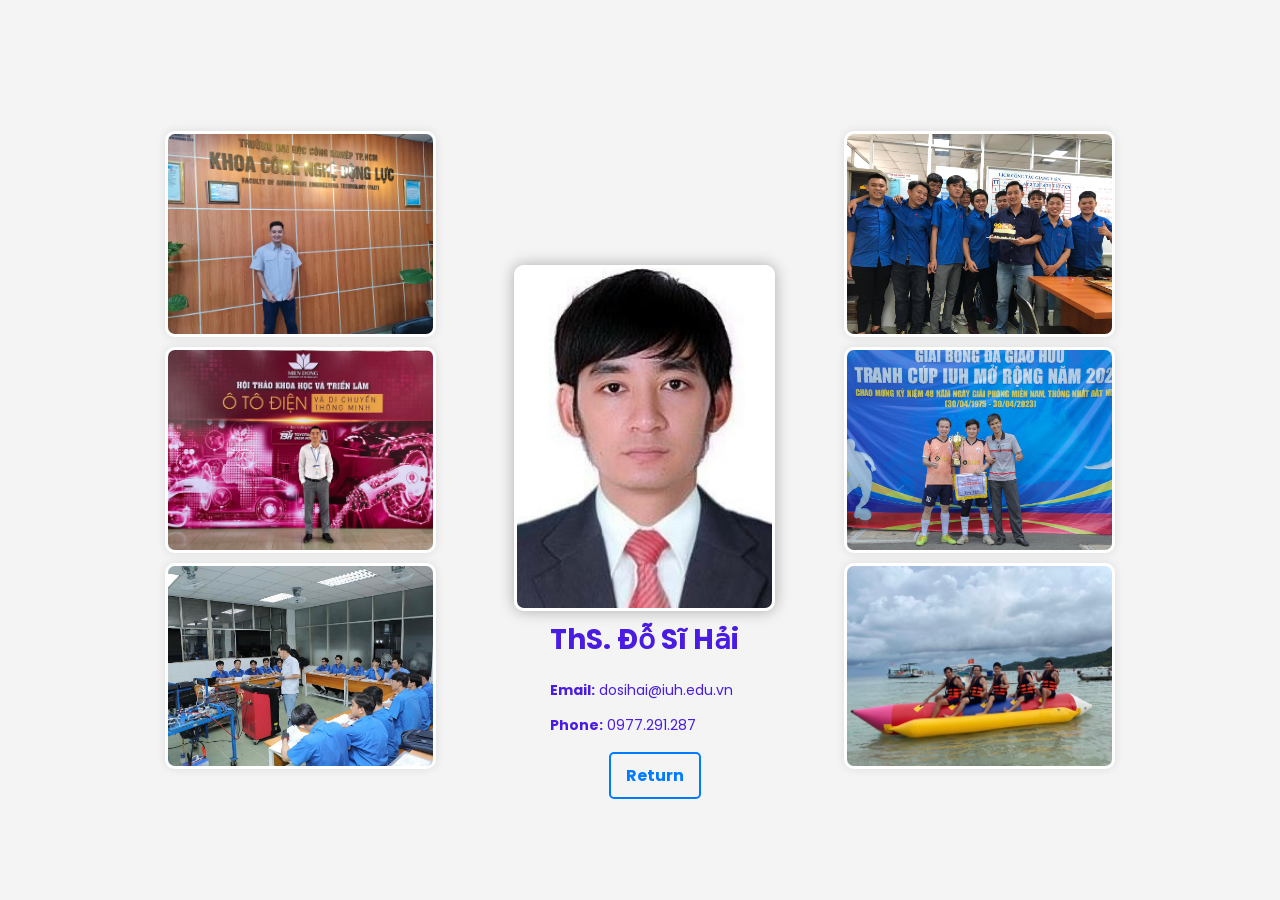
<file: Instructors.html>
<!DOCTYPE html>
<html lang="en">
<head>
    <meta charset="UTF-8">
    <meta name="viewport" content="width=device-width, initial-scale=1.0">
    <title>Instructor Profile</title>
    <link href="https://fonts.googleapis.com/css2?family=Poppins:wght@300;400;500&family=Roboto:wght@400;500&display=swap" rel="stylesheet">
    <link rel="stylesheet" href="Instructors.css">
</head>
<body>
    <div class="container">
        <!-- Cột bên trái (3 hình) -->
        <div class="left-column">
            <div class="circle-item"><img src="image-face member/H1.jpg" alt="Instructor 1"></div>
            <div class="circle-item"><img src="image-face member/H5.jpg" alt="Instructor 2"></div>
            <div class="circle-item"><img src="image-face member/H3.jpg" alt="Instructor 3"></div>
        </div>
        <!-- Hình ảnh chính ở giữa -->
        <div class="center">
            <img src="image-face member/Th-Si-Hai-1.jpg" alt="Main Instructor">
        </div>
        <div class="center-content">
            <h1>ThS. Đỗ Sĩ Hải</h1>
            <p><strong>Email:</strong> dosihai@iuh.edu.vn</p>
            <p><strong>Phone:</strong> 0977.291.287</p>
        </div>
        <!-- Cột bên phải (3 hình) -->
        <div class="right-column">
            <div class="circle-item"><img src="image-face member/H4.jpg" alt="Instructor 4"></div>
            <div class="circle-item"><img src="image-face member/h2.jpg" alt="Instructor 5"></div>
            <div class="circle-item"><img src="image-face member/H6.jpg" alt="Instructor 6"></div>
        </div>
        <div class="multitasking">
            <ul>
                <li><a href="index.html">Return</a></li>
            </ul>
        </div>
    </div>
</body>
</html>
</file>
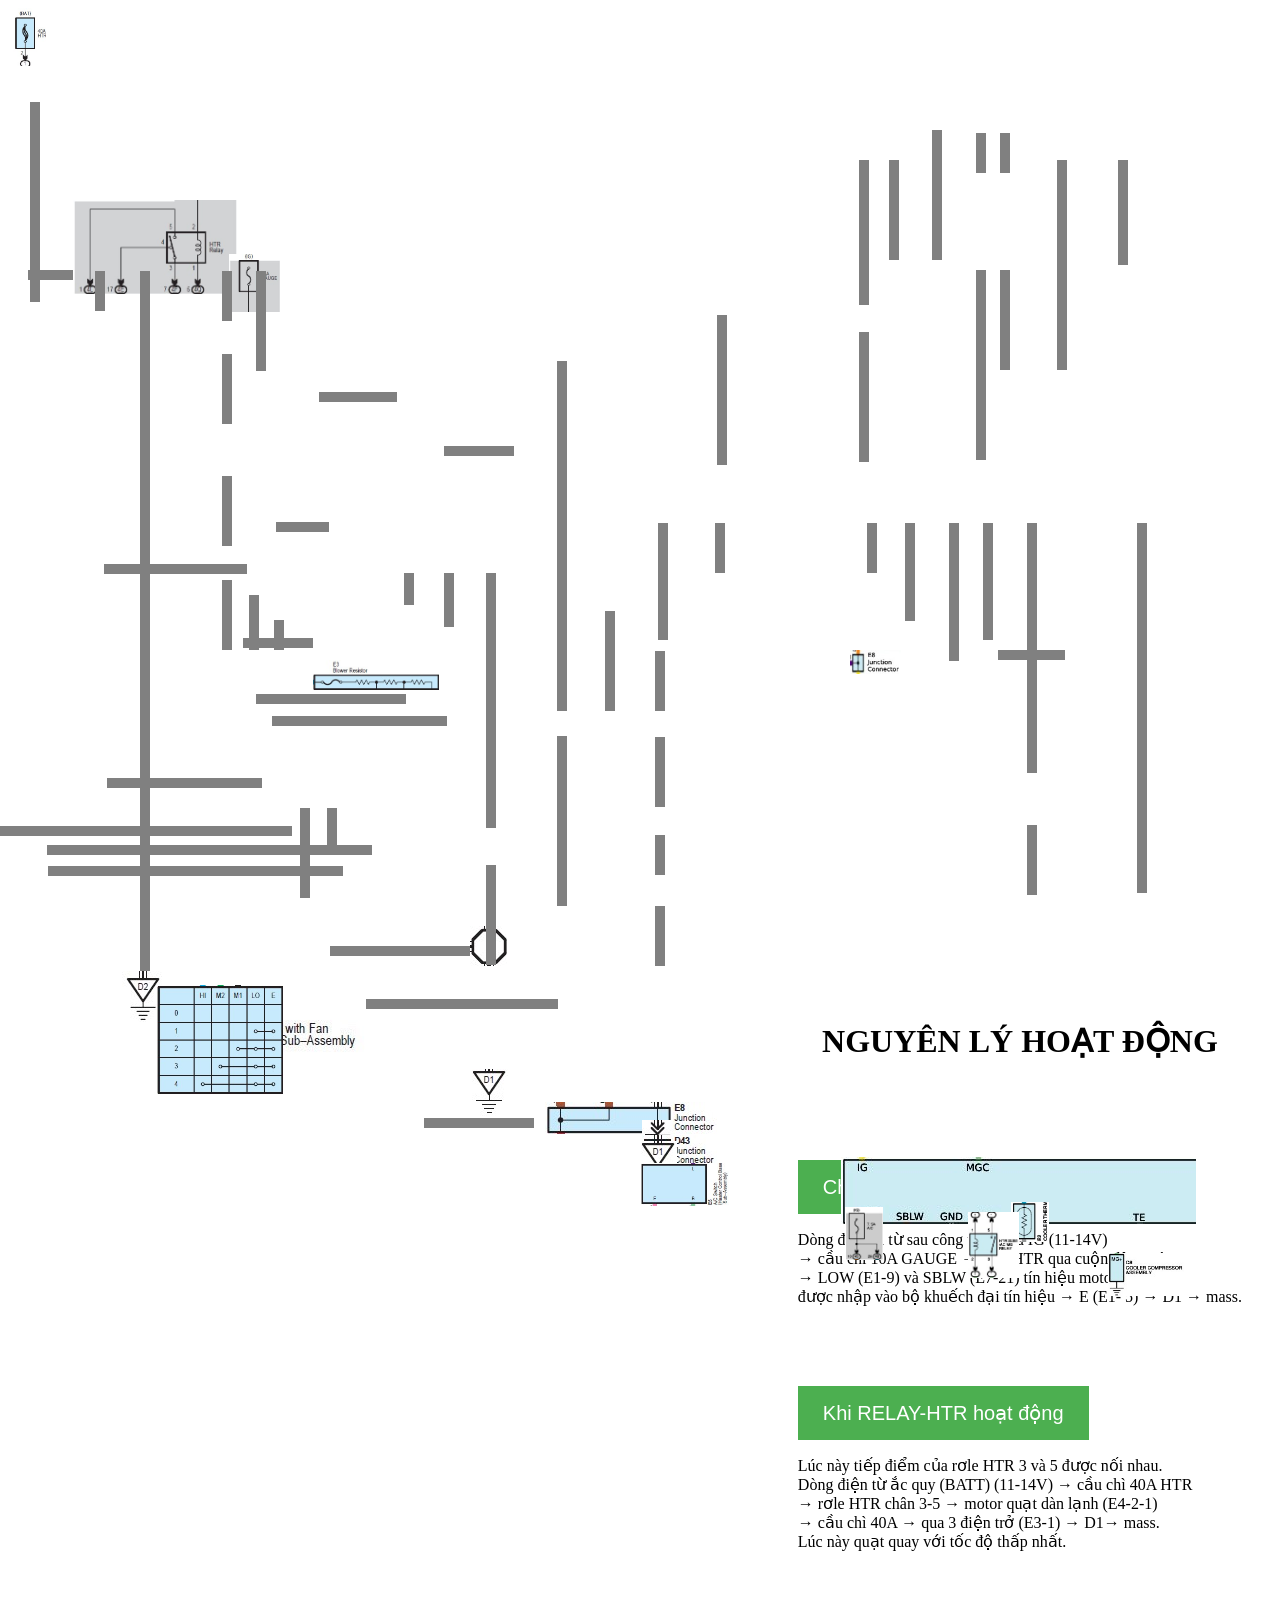
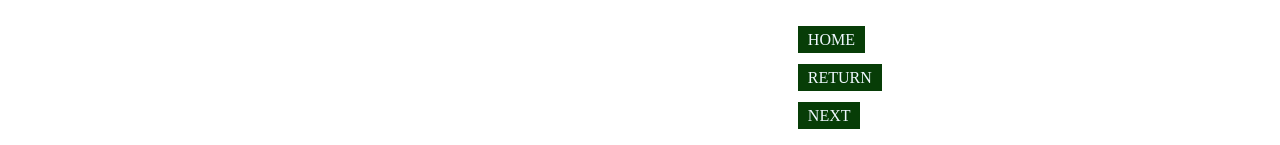
<file: LOW.html>
<!DOCTYPE html>
<html lang="en">
<head>
    <meta charset="UTF-8">
    <meta name="viewport" content="width=device-width, initial-scale=1.0">
    <title>quat chay o che do LOW</title>
    <link rel="stylesheet" href="LOW.css">
</head>
<body>
    <div class="part-one-left">
        <div> <img class="h1" src="image/h1.jpg" alt="h1"></div>
        <div id="wire1" class="doan-day-ngang"></div>
        <div id="wire2" class="doan-day-doc"></div>
        <div> <img class="h2" src="image/h2.jpg" alt="h2"></div>
        <div id="wire3" class="doan-day-doc-2"></div>
        <div> <img class="h3" src="image/h3.jpg" alt="h3"></div>
    
        <div id="wire4" class="doan-day-doc-3"></div>
        <div> <img class="h4" src="image/h4.jpg" alt="h4"></div>
    
        <div id="wire5" class="doan-day-doc-4"></div>
        <div> <img class="h5" src="image/h5.jpg" alt="h5"></div>
    
        <div id="wire6" class="doan-day-doc-5"></div>
        <div> <img class="h6" src="image/h6.jpg" alt="h6"></div>
    
        <div id="wire7" class="doan-day-doc-6"></div>
        <div> <img class="h7" src="image/h7.jpg" alt="h7"></div>
    
        <div id="wire8" class="doan-day-doc-7"></div>
        <div> <img class="h8" src="image/h8.jpg" alt="h8"></div>
    
        <div id="wire9" class="doan-day-ngang-1"></div>
        <div> <img class="h9" src="image/h9.jpg" alt="h9"></div>
    
        <div id="wire10" class="doan-day-doc-8"></div>
    
        <div id="wire11" class="doan-day-doc-9"></div>
    
        <div id="wire12" class="doan-day-ngang-2"></div>
    
        <div id="wire13" class="doan-day-ngang-3"></div>
    
        <div id="wire14" class="doan-day-doc-10"></div>
    
        <div id="wire15" class="doan-day-doc-11"></div>
    
        <div id="wire16" class="doan-day-doc-12"></div>
        <div> <img class="h10" src="image/h10.jpg" alt="h10"></div>
    
        <div id="wire17" class="doan-day-ngang-4"></div>
    
        <div id="wire18" class="doan-day-doc-13"></div>
    
        <div id="wire19" class="doan-day-doc-14"></div>
    
        <div id="wire20" class="doan-day-ngang-5"></div>
    
        <div id="wire21" class="doan-day-doc-15"></div>
        <div> <img class="h11" src="image/h11.jpg" alt="h11"></div>
    
        <div id="wire22" class="doan-day-doc-16"></div>
    
        <div id="wire23" class="doan-day-ngang-6"></div>
    
        <div id="wire24" class="doan-day-doc-17"></div>
        <div> <img class="h13" src="image/h13.jpg" alt="h13"></div>
    
        <div id="wire25" class="doan-day-doc-18"></div>
        
        <div id="wire26" class="doan-day-doc-19"></div>
    
        <div id="wire27" class="doan-day-doc-20"></div>
        <div> <img class="h14" src="image/h14.jpg" alt="h14"></div>
    
        <div id="wire28" class="doan-day-doc-21"></div>
        <div> <img class="h15" src="image/h15.jpg" alt="h15"></div>
    
        <div id="wire29" class="doan-day-doc-22"></div>
        <div> <img class="h16" src="image/h11.jpg" alt="h11"></div>
    
        <div id="wire30" class="doan-day-doc-23"></div>
    
        <div> <img class="h17" src="image/h17.jpg" alt="h17"></div>
    
        <div> <img class="h18" src="image/thay18.jpg" alt="h18"></div>
    
        <div id="wire31" class="doan-day-ngang-7"></div>
    
        <div id="wire32" class="doan-day-ngang-8"></div>
    
        <div id="wire33" class="doan-day-ngang-9"></div>
    
        <div id="wire34" class="doan-day-ngang-10"></div>
    
        <div id="wire35" class="doan-day-doc-24"></div>
    
        <div id="wire36" class="doan-day-doc-25"></div>
        <div id="wire37" class="doan-day-doc-26"></div>
        <div id="wire38" class="doan-day-doc-27"></div>
        <div id="wire39" class="doan-day-doc-28"></div>
        <div id="wire40" class="doan-day-doc-29"></div>
    
        <div id="wire41" class="doan-day-doc-30"></div>
        <div> <img class="h19" src="image/h19.jpg" alt="h19"></div>
        <div id="wire42" class="doan-day-doc-31"></div>
    
        <div id="wire43" class="doan-day-doc-32"></div>
    
        <div id="wire44" class="doan-day-ngang-11"></div>
    
        <div id="wire45" class="doan-day-doc-33"></div>
        <div id="wire46" class="doan-day-doc-34"></div>
        <div id="wire106" class="doan-day-doc-75"></div>

        <div> <img class="h20" src="image/h20.jpg" alt="h20"></div>
    
        <div id="wire47" class="doan-day-ngang-12"></div>
    
        <div> <img class="h21" src="image/h21.jpg" alt="h21"></div>
    
        <div id="wire48" class="doan-day-doc-35"></div>
        <div id="wire49" class="doan-day-doc-36"></div>
        <div id="wire50" class="doan-day-doc-37"></div>
        <div id="wire51" class="doan-day-doc-38"></div>
        <div id="wire52" class="doan-day-doc-39"></div>
    
        <div id="wire53" class="doan-day-ngang-13"></div>
        <div id="wire54" class="doan-day-ngang-14"></div>
    
        <div> <img class="h22" src="image/h22.jpg" alt="h22"></div>
        <div id="wire53" class="doan-day-doc-40"></div>
        <div id="wire54" class="doan-day-doc-41"></div>
        <div id="wire55" class="doan-day-doc-42"></div>

        <div id="wire56" class="doan-day-ngang-15"></div>
        <div id="wire57" class="doan-day-ngang-16"></div>
        <div> <img class="h36" src="image/h36.jpg" alt="h36"></div>
</div>
<script>
    var isFlashing1 = false;
    var flashingInterval1;

    function toggleFlashing() {
        if (!isFlashing1) {
            startFlashing1();
        } else {
            stopFlashing1();
        }
        isFlashing1 = !isFlashing1;
    }

    function startFlashing1() {
        flashingInterval1 = setInterval(function() {
            var wire17 = document.getElementById("wire17");
            var wire20 = document.getElementById("wire20");
            var wire23 = document.getElementById("wire23");
            var wire32 = document.getElementById("wire32");
            var wire18 = document.getElementById("wire18");
            var wire19 = document.getElementById("wire19");
            var wire21 = document.getElementById("wire21");
            var wire22 = document.getElementById("wire22");
            var wire24 = document.getElementById("wire24");
            var wire25 = document.getElementById("wire25");
            var wire26 = document.getElementById("wire26");
            var wire38 = document.getElementById("wire38");


            wire17.style.backgroundColor = (wire17.style.backgroundColor === "red") ? "#000" : "red";
            wire20.style.backgroundColor = (wire20.style.backgroundColor === "red") ? "#000" : "red";
            wire23.style.backgroundColor = (wire23.style.backgroundColor === "red") ? "#000" : "red";
            wire32.style.backgroundColor = (wire32.style.backgroundColor === "blue") ? "#000" : "blue";
            wire18.style.backgroundColor = (wire18.style.backgroundColor === "red") ? "#000" : "red";
            wire19.style.backgroundColor = (wire19.style.backgroundColor === "red") ? "#000" : "red";
            wire21.style.backgroundColor = (wire21.style.backgroundColor === "red") ? "#000" : "red";
            wire22.style.backgroundColor = (wire22.style.backgroundColor === "red") ? "#000" : "red";
            wire24.style.backgroundColor = (wire24.style.backgroundColor === "red") ? "#000" : "red";
            wire25.style.backgroundColor = (wire25.style.backgroundColor === "red") ? "#000" : "red";
            wire26.style.backgroundColor = (wire26.style.backgroundColor === "blue") ? "#000" : "blue";
            wire38.style.backgroundColor = (wire38.style.backgroundColor === "blue") ? "#000" : "blue";



        }, 500); // Thời gian mỗi chu kỳ (milliseconds)
    }
    function stopFlashing1() {
clearInterval(flashingInterval1);
// code dừng phát sáng
}
</script>

      <!-- unordered list----------------------------------------------------------------------- -->


<script>
var isFlashing2 = false;
var flashingInterval2;

function otherFunction() {
    if (!isFlashing2) {
        startFlashing2();
    } else {
        stopFlashing2();
    }
    isFlashing2 = !isFlashing2;
}

function startFlashing2() {
    flashingInterval2 = setInterval(function() {
        var wire46 = document.getElementById("wire1");
        var wire45 = document.getElementById("wire9");
        var wire40 = document.getElementById("wire2");
        var wire39 = document.getElementById("wire3");
        var wire36 = document.getElementById("wire5");
        var wire35 = document.getElementById("wire6");
        var wire47 = document.getElementById("wire7");
        var wire34 = document.getElementById("wire16");
        var wire33 = document.getElementById("wire21");


        wire46.style.backgroundColor = (wire1.style.backgroundColor === "red") ? "#000" : "red";
        wire45.style.backgroundColor = (wire9.style.backgroundColor === "red") ? "#000" : "red";
        wire40.style.backgroundColor = (wire2.style.backgroundColor === "red") ? "#000" : "red";
        wire39.style.backgroundColor = (wire3.style.backgroundColor === "red") ? "#000" : "red";
        wire36.style.backgroundColor = (wire5.style.backgroundColor === "red") ? "#000" : "red";
        wire35.style.backgroundColor = (wire6.style.backgroundColor === "red") ? "#000" : "red";
        wire47.style.backgroundColor = (wire7.style.backgroundColor === "red") ? "#000" : "red";
        wire34.style.backgroundColor = (wire16.style.backgroundColor === "red") ? "#000" : "red";
        wire33.style.backgroundColor = (wire21.style.backgroundColor === "red") ? "#000" : "red";


    }, 500); // Thời gian mỗi chu kỳ (milliseconds)
}
function stopFlashing2() {
clearInterval(flashingInterval2);
// code dừng phát sáng
}
</script>

      <!-- unordered list----------------------------------------------------------------------- -->

<div class="part-one-right">
    <h1>NGUYÊN LÝ HOẠT ĐỘNG</h1>
    <button class="button" onclick="toggleFlashing()">Chế Độ LOW</button>
    <p>Dòng điện đi từ sau công tắc khóa IG (11-14V) <br> → cầu chì 10A GAUGE → rơle HTR qua cuộn đây 1 và 2 <br>→ LOW (E1-9) và SBLW (E7-21) tín hiệu motor quạt ON <br>được nhập vào bộ khuếch đại tín hiệu → E (E1- 5) → D1 → mass. </p>
    
    <button class="button" onclick="otherFunction()">Khi RELAY-HTR hoạt động</button>
    <p>Lúc này tiếp điểm của rơle HTR 3 và 5 được nối nhau. <br>Dòng điện từ ắc quy (BATT) (11-14V) → cầu chì 40A HTR <br>→ rơle HTR chân 3-5 → motor quạt dàn lạnh (E4-2-1) <br>→ cầu chì 40A → qua 3 điện trở (E3-1) → D1→ mass. <br>Lúc này quạt quay với tốc độ thấp nhất.</p>
    <div class="multitasking">
        <li><a href="index.html">HOME</a></li>
        <li><a href="nguyenly1.html">RETURN</a></li>
        <li><a href="M1.html">NEXT</a></li>
    </div>
</div>
</body>
</html>
</file>
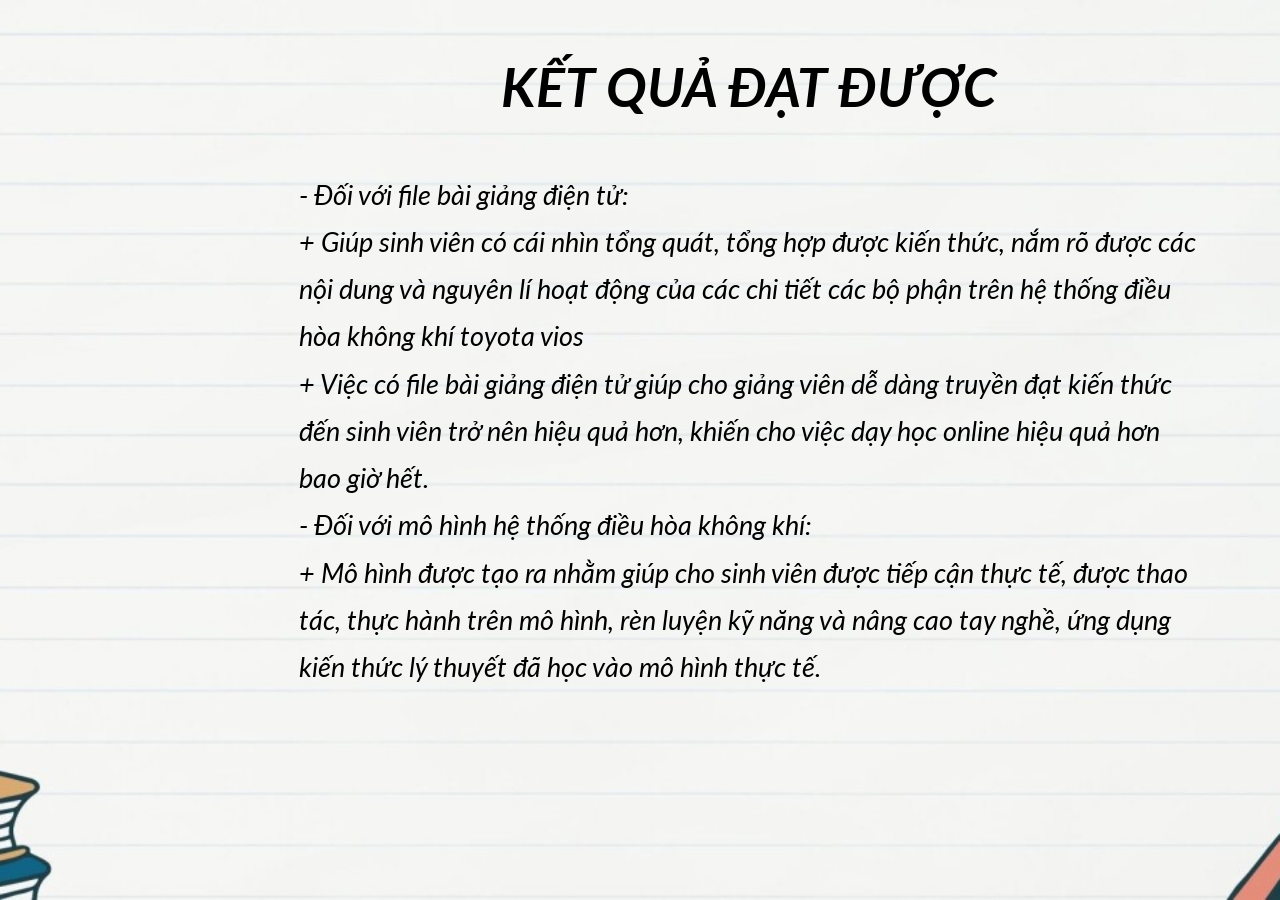
<file: M1.html>
<!DOCTYPE html>
<html lang="vi">
<head>
    <meta charset="UTF-8">
    <meta name="viewport" content="width=device-width, initial-scale=1.0">
    <title>Trang Văn Bản Với Hình Nền Mờ</title>
    <link rel="preconnect" href="https://fonts.googleapis.com">
    <link rel="preconnect" href="https://fonts.gstatic.com" crossorigin>
    <link href="https://fonts.googleapis.com/css2?family=Jaro:opsz@6..72&family=Lato:ital,wght@0,300;0,900;1,400;1,700&display=swap" rel="stylesheet">
    <link rel="stylesheet" href="M2.css">
</head>
<body>
    <div class="overlay"></div>
    <div class="content">
        <h1>KẾT QUẢ ĐẠT ĐƯỢC</h1>
        <p>
            - Đối với file bài giảng điện tử: <br>
            + Giúp sinh viên có cái nhìn tổng quát, tổng hợp được kiến thức, nắm rõ được các nội dung và nguyên lí hoạt động của các chi tiết các bộ phận trên hệ thống điều hòa không khí toyota vios <br>
            + Việc có file bài giảng điện tử giúp cho giảng viên dễ dàng truyền đạt kiến thức đến sinh viên trở nên hiệu quả hơn, khiến cho việc dạy học online hiệu quả hơn bao giờ hết. <br>
          - Đối với mô hình hệ thống điều hòa không khí: <br>
            + Mô hình được tạo ra nhằm giúp cho sinh viên được tiếp cận thực tế, được thao tác, thực hành trên mô hình, rèn luyện kỹ năng và nâng cao tay nghề, ứng dụng kiến thức lý thuyết đã học vào mô hình thực tế. 
                      
                    </p>
        
    </div>
</body>
</html>
</file>
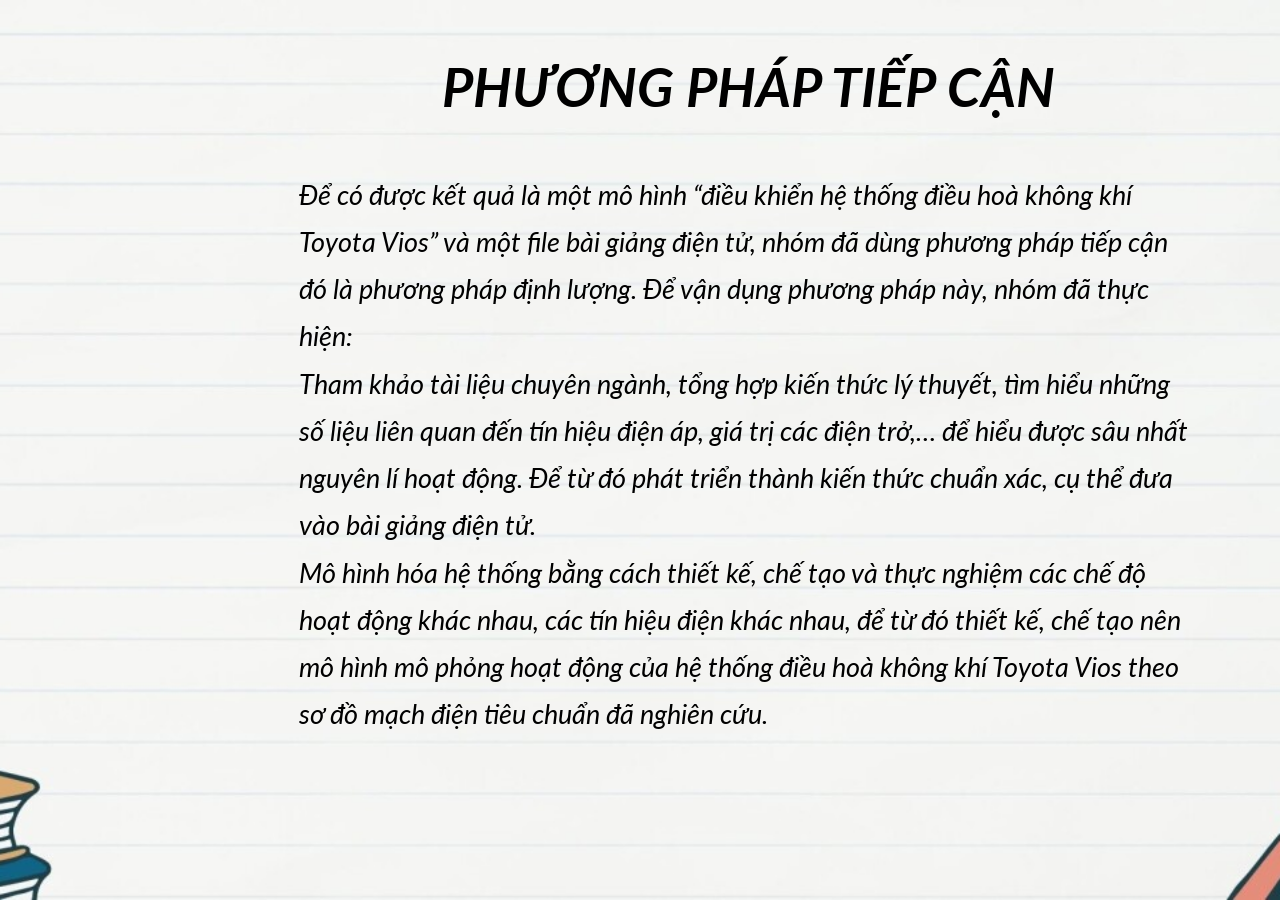
<file: M2.html>
<!DOCTYPE html>
<html lang="vi">
<head>
    <meta charset="UTF-8">
    <meta name="viewport" content="width=device-width, initial-scale=1.0">
    <title>Trang Văn Bản Với Hình Nền Mờ</title>
    <link rel="preconnect" href="https://fonts.googleapis.com">
    <link rel="preconnect" href="https://fonts.gstatic.com" crossorigin>
    <link href="https://fonts.googleapis.com/css2?family=Jaro:opsz@6..72&family=Lato:ital,wght@0,300;0,900;1,400;1,700&display=swap" rel="stylesheet">
    <link rel="stylesheet" href="M2.css">
</head>
<body>
    <div class="overlay"></div>
    <div class="content">
        <h1>PHƯƠNG PHÁP TIẾP CẬN</h1>
        <p>
            Để có được kết quả là một mô hình “điều khiển hệ thống điều hoà không khí Toyota Vios” và một file bài giảng điện tử, nhóm đã dùng phương pháp tiếp cận đó là phương pháp định lượng. Để vận dụng phương pháp này, nhóm đã thực hiện: <br>
            	Tham khảo tài liệu chuyên ngành, tổng hợp kiến thức lý thuyết, tìm hiểu những số liệu liên quan đến tín hiệu điện áp, giá trị các điện trở,… để hiểu được sâu nhất nguyên lí hoạt động. Để từ đó phát triển thành kiến thức chuẩn xác, cụ thể đưa vào bài giảng điện tử. <br>
            	Mô hình hóa hệ thống bằng cách thiết kế, chế tạo và thực nghiệm các chế độ hoạt động khác nhau, các tín hiệu điện khác nhau, để từ đó thiết kế, chế tạo nên mô hình mô phỏng hoạt động của hệ thống điều hoà không khí Toyota Vios theo sơ đồ mạch điện tiêu chuẩn đã nghiên cứu.
                    </p>
        
    </div>
</body>
</html>
</file>
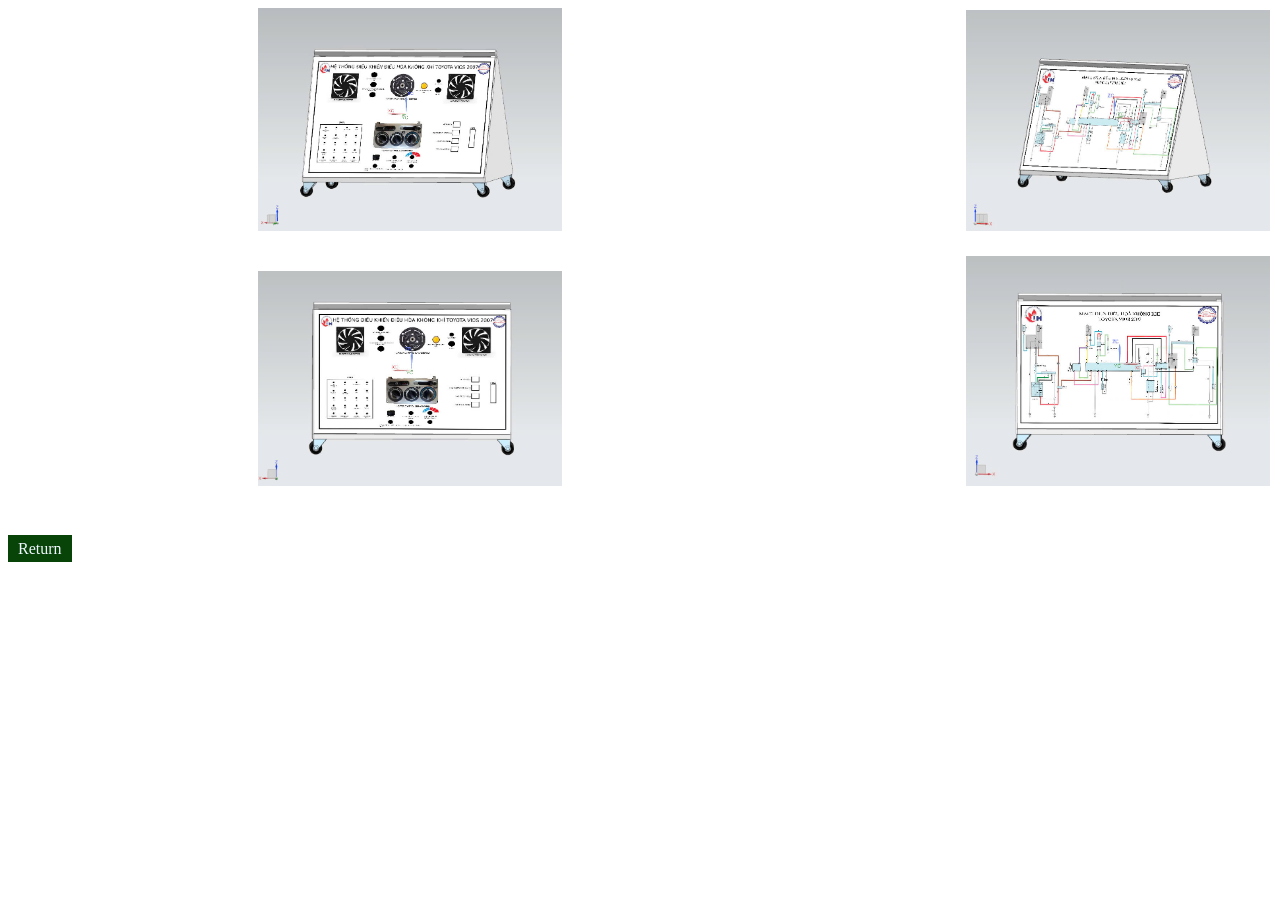
<file: mohinh.html>
<!DOCTYPE html>
<html lang="en">
<head>
    <meta charset="UTF-8">
    <meta name="viewport" content="width=device-width, initial-scale=1.0">
    <title>mohinh</title>
    <link rel="stylesheet" href="mohinh.css">
</head>
<body>
    <div class="image-sketch-1">
        <a href="#"><img class="image1" src="image/h37.jpg" alt="image1"></a>
        <a href="#"><img class="image2" src="image/h38.jpg" alt="image2"></a>
    </div>
    <h1>
        
    </h1>
    <div class="image-sketch-2">
        <a href="#"><img class="image3" src="image/h39.jpg" alt="image3"></a>
        <a href="#"><img class="image4" src="image/h40.jpg" alt="image4"></a>
    </div>
    <div class="multitasking">
        <li><a href="GTC.html">Return</a></li>
    </div>
</body>
</html>
</file>
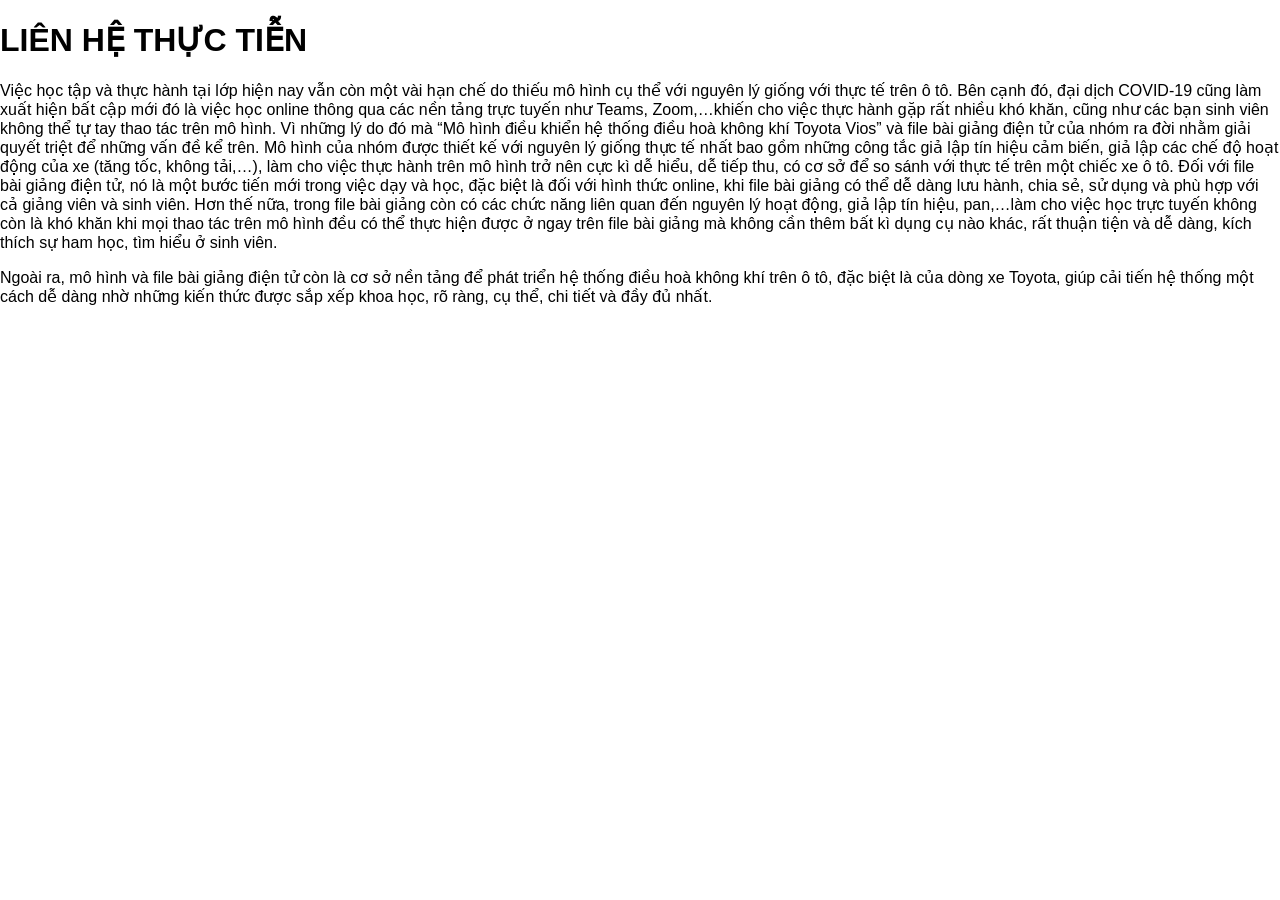
<file: pan.html>
<!DOCTYPE html>
<html lang="vi">
<head>
    <meta charset="UTF-8">
    <meta name="viewport" content="width=device-width, initial-scale=1.0">
    <title>Trang Văn Bản Với Hình Nền Mờ</title>
    <link rel="preconnect" href="https://fonts.googleapis.com">
    <link rel="preconnect" href="https://fonts.gstatic.com" crossorigin>
    <link href="https://fonts.googleapis.com/css2?family=Jaro:opsz@6..72&family=Lato:ital,wght@0,300;0,900;1,400;1,700&display=swap" rel="stylesheet">
    <link rel="stylesheet" href="pan.css">
</head>
<body>
    <div class="overlay"></div>
    <div class="content">
        <h1>LIÊN HỆ THỰC TIỄN</h1>
        <p>
            Việc học tập và thực hành tại lớp hiện nay vẫn còn một vài hạn chế do thiếu mô hình cụ thể với nguyên lý giống với thực tế trên ô tô. Bên cạnh đó, đại dịch COVID-19 cũng làm xuất hiện bất cập mới đó là việc học online thông qua các nền tảng trực tuyến như Teams, Zoom,…khiến cho việc thực hành gặp rất nhiều khó khăn, cũng như các bạn sinh viên không thể tự tay thao tác trên mô hình. Vì những lý do đó mà “Mô hình điều khiển hệ thống điều hoà không khí Toyota Vios” và file bài giảng điện tử của nhóm ra đời nhằm giải quyết triệt để những vấn đề kể trên. Mô hình của nhóm được thiết kế với nguyên lý giống thực tế nhất bao gồm  những công tắc giả lập tín hiệu cảm biến, giả lập các chế độ hoạt động của xe (tăng tốc, không tải,…), làm cho việc thực hành trên mô hình trở nên cực kì dễ hiểu, dễ tiếp thu, có cơ sở để so sánh với thực tế trên một chiếc xe ô tô. Đối với file bài giảng điện tử, nó là một bước tiến mới trong việc dạy và học, đặc biệt là đối với hình thức online, khi file bài giảng có thể dễ dàng lưu hành, chia sẻ, sử dụng và phù hợp với cả giảng viên và sinh viên. Hơn thế nữa, trong file bài giảng còn có các chức năng liên quan đến nguyên lý hoạt động, giả lập tín hiệu, pan,…làm cho việc học trực tuyến không còn là khó khăn khi mọi thao tác trên mô hình đều có thể thực hiện được ở ngay trên file bài giảng mà không cần thêm bất kì dụng cụ nào khác, rất thuận tiện và dễ dàng, kích thích sự ham học, tìm hiểu ở sinh viên.
        </p>
        <p>
            Ngoài ra, mô hình và file bài giảng điện tử còn là cơ sở nền tảng để phát triển hệ thống điều hoà không khí trên ô tô, đặc biệt là của dòng xe Toyota, giúp cải tiến hệ thống một cách dễ dàng nhờ những kiến thức được sắp xếp khoa học, rõ ràng, cụ thể, chi tiết và đầy đủ nhất.
        </p>
    </div>
</body>
</html>
</file>
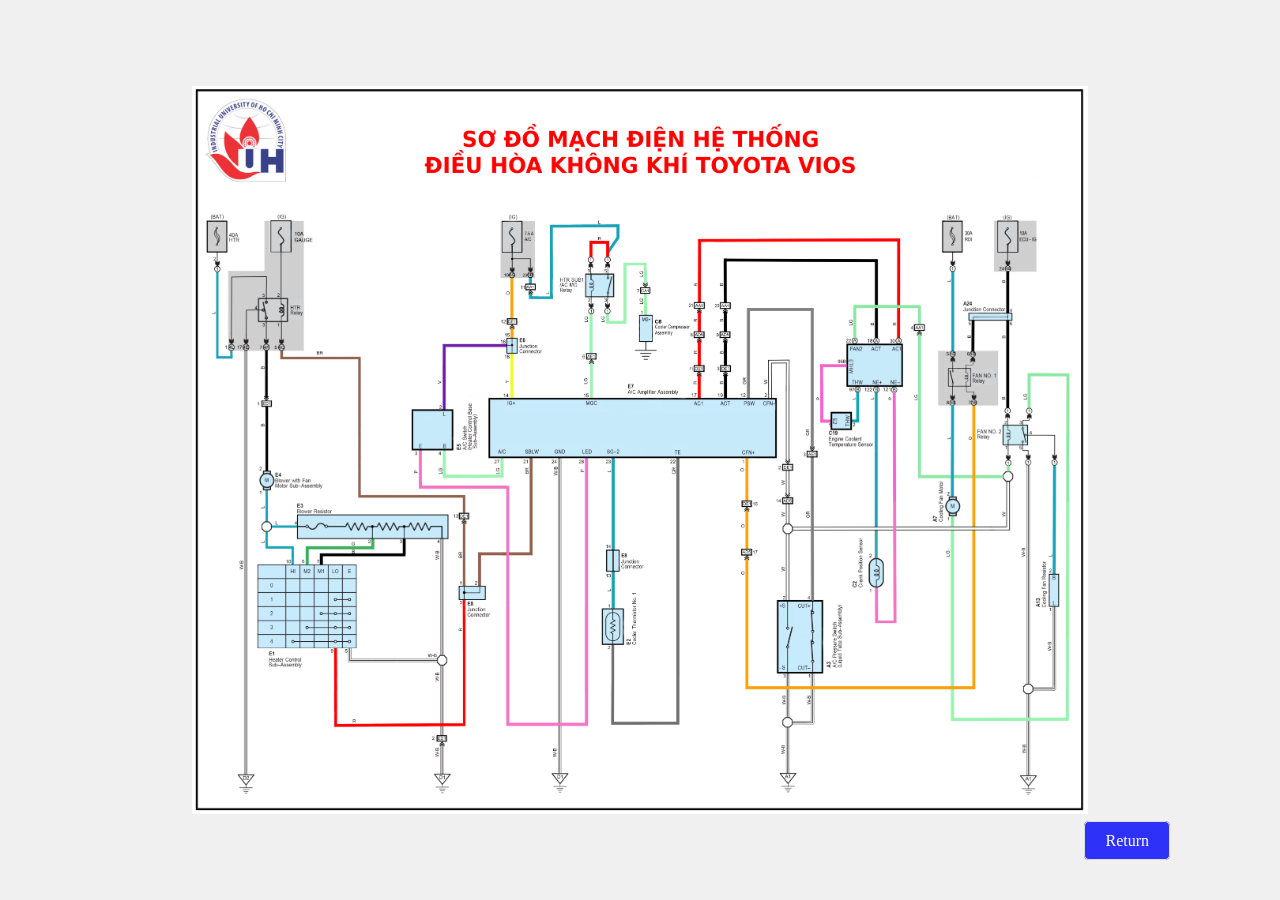
<file: Sơ Đồ Mạch .html>
<!DOCTYPE html>
<html lang="en">
<head>
    <meta charset="UTF-8">
    <meta name="viewport" content="width=device-width, initial-scale=1.0">
    <title>Document</title>
    <link rel="stylesheet" href="Sơ Đồ Mạch .css"> <!-- Đảm bảo tên tệp CSS đúng -->
</head>
<body>
    <img class="image1" src="image/mặt sau có khung, không đo kiểm, không pan JPG.png" alt="Complete circuit diagram">
    <div class="multitasking">
        <ul>
            <li><a href="index.html">Return</a></li>
        </ul>
    </div>
</body>
</html>
</file>
<file: style.css>
/* General body styling */
body {
  margin: 0;
  font-family: 'Lato', sans-serif;
}

/* Header styling */
header {
  position: fixed; /* Giữ header ở vị trí cố định */
            top: 0;
            left: 0;
            right: 0;
            height: 100px; /* Chiều cao của header */
            z-index: 1000; /* Đảm bảo header nằm trên các nội dung khác */
  display: flex;
  align-items: center; 
  justify-content: space-between; 
  background-color: #a2c9ef; 
  border-bottom: 1px solid #ddd; 
  margin-bottom: 50px;
}

/* Logo styling */
img.logoiuh {
  height: 80px; 
  margin-left: 80px;
}



/* Heading styling */
header h1 {
  color: rgb(250, 21, 21);
  font-size: 1.75rem; 
  line-height: 1.4;
  margin: 0; 
  text-align: center;
  margin-right: 500px;
}

nav {
  position: fixed; /* Giữ nav ở vị trí cố định */
  top: 20px; /* Khoảng cách từ trên */
  left: 20px; /* Khoảng cách từ bên trái */
}

.menu-toggle {
  background:#384289; /* Màu nền cho nút */
  color: white; 
  border: none; 
  font-size: 32px; 
  cursor: pointer; 
  margin-left: -15px;
  margin-top: 82px;
  z-index: 1000; /* Đảm bảo nút luôn ở trên cùng */
  padding-left: 15px;
  border-radius: 5px;
}


.main-nav {
  display: flex; /* Hiển thị menu dưới dạng flex */
  list-style-type: none; 
  padding: 0; 
  margin: 5px 0 0 0; 
  flex-direction: column; 
  position: fixed; /* Đặt vị trí cố định */
  left: -450px; /* Ẩn menu ra ngoài màn hình bên trái */
  transition: left 0.3s ease; /* Thêm hiệu ứng chuyển động */
}

.main-nav.active {
  left: 0; /* Khi có class active, menu sẽ hiển thị */
}


ul.main-nav li {
  margin: 0; /* Không có margin giữa các mục */
  display: flex; /* Sử dụng flexbox cho li */
  justify-content: space-between; /* Căn giữa nội dung và biểu tượng */
  align-items: center; /* Căn giữa theo chiều dọc */
  position: relative; /* Để căn thẳng hàng cho icon bên phải */

}
ul.main-nav li .fa-angle-down {
  position: absolute; /* Đặt icon bên phải ở vị trí tuyệt đối */
  right: 20px; /* Khoảng cách từ bên phải */
}

ul.main-nav a {
  text-align: left; 
  justify-content: flex-start; /* Đảm bảo nội dung và biểu tượng được phân tách */
  display: flex; /* Sử dụng flexbox để căn chỉnh biểu tượng và nội dung */
  align-items: center; /* Căn giữa biểu tượng và nội dung */
  padding: 10px 70px; 
  text-decoration: none; 
  color: #f6f6f6; 
  font-size: 1rem; 
  background-color: #384289; 
  transition: background-color 0.3s ease; 
  border: 1px solid #414da0; /* Viền */
  width: 100%;
  border-radius: 5px;
}

.bi-grid-3x3-gap-fill {
  margin-right: 10px; /* Khoảng cách giữa biểu tượng và nội dung */
}



.fa-bars,.fa-cogs,.bi-wrench-adjustable,.bi-ev-front-fill,.bi-mortarboard-fill,.bi-stack,.bi-house-fill{
  margin-left: -50px;
  margin-right: 45px; /* Khoảng cách giữa biểu tượng và nội dung */
  

}


.fa-angle-down:before{
    margin-left: 20px; /* Khoảng cách giữa các icon */
}


ul.main-nav a:hover,
ul.main-nav a:focus {
  background-color: #e9ecef; 
  color: #0080ff; 
  outline: 2px solid #0080ff; 
}

/* Main content styling */
main {
  display: flex;
  flex-direction: column; /* Đặt các phần tử theo chiều dọc */
  align-items: center; /* Căn giữa các phần tử trong main */
  height: calc(100vh - 150px); /* Chiều cao giảm để trừ header */
  margin-top: 10px; /* Khoảng cách từ nav đến nội dung */
  transition: margin-left 0.3s ease; /* Hiệu ứng chuyển động cho main */
}

.row {
  display: block;
  align-items: center; /* Giữ các hình ảnh và logo trên cùng một hàng */
  margin-left: 300px;
  margin-top: -90px;
}

/* Side images styling */
.side-image {
  width: 30%; /* Điều chỉnh kích thước hình ảnh bên trái và phải */
  transition: transform 0.3s ease; /* Thêm hiệu ứng chuyển động */
  margin-top: 45px;
  margin-left: 70px;
}

.side-image:hover {
  transform: scale(1.8); /* Phóng to hình ảnh khi rê chuột */
}

/* Text and links container styling */
.text-and-links {
  display: flex; 
  flex-direction: column; 
  align-items: center; /* Căn giữa nội dung văn bản */
  margin-top: 108px; /* Khoảng cách từ logo đến văn bản */
  color: rgb(27, 13, 16);
}

/* Heading styling */
.heading-main-text {
  font-size: 5.5rem; 
  margin-top: 85px; 
  text-align: center;
}

/* Links container styling */
.links-container {
  display: flex; 
  margin-top: 10px; 
}

.btn {
  display: inline-block;
  padding: 10px 20px;
  font-size: 1rem;
  color: #0b0b0b;
  text-decoration: none;
  border-radius: 5px;
  border-color: #0080ff;
  margin-top: 5px;
}
.btnn {
  display: inline-block;
  padding: 10px 62px;
  font-size: 1rem;
  color: #0b0b0b;
  text-decoration: none;
  border-radius: 5px;
  border-color: #0080ff;
}
footer{
  background-color: #a2c9ef;
  height: 50px;
  margin-top: 90px;
}

.member{
  float: right;
  margin-top: -130px;
}
/* Hover effect for buttons */


/* Responsive design */
@media (max-width: 768px) {
  header {
      padding: 10px 20px; /* Adjust header padding */
  }

  main {
      height: auto; /* Để chiều cao auto trên màn hình nhỏ */
  }
}




main.shift {
  margin-left: 420px; /* Khoảng cách lấn vào của body khi menu mở */
  transition: margin-left 0.3s ease; /* Thêm hiệu ứng chuyển động */
}




/* các element của các mục  */


.intro-sub-items ul {
  padding: 0; /* Bỏ padding cho ul nếu cần */
  list-style: none; /* Bỏ dấu chấm cho danh sách */
}

.intro-sub-items li a {
  font-size: 14px; /* Chỉnh kích thước chữ tại đây */
  color: #a1a1a1; /* Màu chữ có thể thay đổi */
  padding: 10px 40px; /* Padding cho các liên kết */
  text-decoration: none; /* Bỏ gạch chân */
  display: block; /* Đảm bảo liên kết chiếm toàn bộ chiều rộng */
}

.intro-sub-items li a:hover {
  background-color: #f0f0f0; /* Hiệu ứng hover nếu cần */
}




.principle-sub-items ul {
  padding: 0; /* Bỏ padding cho ul nếu cần */
  list-style: none; /* Bỏ dấu chấm cho danh sách */
}

.principle-sub-items li a {
  font-size: 14px; /* Chỉnh kích thước chữ tại đây */
  color: #a1a1a1; /* Màu chữ có thể thay đổi */
  padding: 10px 40px; /* Padding cho các liên kết */
  text-decoration: none; /* Bỏ gạch chân */
  display: block; /* Đảm bảo liên kết chiếm toàn bộ chiều rộng */
}

.principle-sub-items li a:hover {
  background-color: #f0f0f0; /* Hiệu ứng hover nếu cần */
}



.pan-sub-items ul {
  padding: 0; /* Bỏ padding cho ul nếu cần */
  list-style: none; /* Bỏ dấu chấm cho danh sách */
}

.pan-sub-items li a {
  font-size: 14px; /* Chỉnh kích thước chữ tại đây */
  color: #a1a1a1; /* Màu chữ có thể thay đổi */
  padding: 10px 40px; /* Padding cho các liên kết */
  text-decoration: none; /* Bỏ gạch chân */
  display: block; /* Đảm bảo liên kết chiếm toàn bộ chiều rộng */
}

.pan-sub-items li a:hover {
  background-color: #f0f0f0; /* Hiệu ứng hover nếu cần */
}

.intro-sub-items, .principle-sub-items,.pan-sub-items {
  display: block; /* Hoặc sử dụng display: none; khi ẩn */
  overflow: hidden;
  max-height: 0; /* Đặt chiều cao tối đa ban đầu */
  transition: max-height 0.3s ease; /* Hiệu ứng mượt mà */
}

.intro-sub-items.active,
.principle-sub-items.active
.pan-sub-items.active {
    max-height: 200px; /* Chiều cao tối đa khi mở */
}




/* Định dạng cho các mục -Low *********************************************************/




.LOW-container{
    padding-right: 10px;
    width: 1100px; /* Chiều rộng cố định */
    position: relative;
    margin: 0 auto; /* Căn giữa ngang */
    overflow: hidden; /* Ẩn phần dư nếu cần */
}
.LOW-text {
  background-color: #384289; /* Màu nền nhẹ nhàng */
  border-radius: 10px; /* Bo tròn góc */
  padding: 10px; /* Khoảng cách bên trong */
  box-shadow: 0 4px 10px rgba(0, 0, 0, 0.1); /* Đổ bóng nhẹ */
  margin: 0 0; /* Khoảng cách trên và dưới */
  font-family: 'Arial', sans-serif; /* Font chữ */
  color: #fff9f9; /* Màu chữ */
  line-height: 1.5; /* Khoảng cách giữa các dòng */
  font-size: 15px;
}
.LOW-image {
  position: relative; /* Để các phần tử con có thể sử dụng vị trí tuyệt đối */
}
.LOW-image img {
  width: 100%;
  border-radius: 8px;
  box-shadow: 0 4px 8px rgba(0, 0, 0, 0.1);
  padding-top: 10px;
  height: auto; /* Để giữ tỷ lệ */
}
.button-container {
  position: absolute;
  top: 3.5%;
  left: 5%;
  transform: translate(-3.5%, -5%);
  z-index: 10;
}
.button-container button {
  background-color: #007BFF; /* Màu xanh dương */
  color: white; /* Màu chữ trắng */
  border: none; /* Không viền */
  border-radius: 8px; /* Bo tròn góc */
  padding: 12px 24px; /* Khoảng cách bên trong */
  font-size: 16px; /* Kích thước chữ */
  font-weight: bold; /* Chữ đậm */
  text-transform: uppercase; /* Chữ in hoa */
  cursor: pointer; /* Con trỏ khi di chuột */
  box-shadow: 0 4px 8px rgba(0, 0, 0, 0.2); /* Đổ bóng */
  transition: background-color 0.3s, transform 0.2s, box-shadow 0.3s; /* Hiệu ứng chuyển tiếp */

}
.button-containerr button {
  background-color: #007BFF; /* Màu xanh dương */
  color: white; /* Màu chữ trắng */
  border: none; /* Không viền */
  border-radius: 8px; /* Bo tròn góc */
  padding: 12px 24px; /* Khoảng cách bên trong */
  font-size: 16px; /* Kích thước chữ */
  font-weight: bold; /* Chữ đậm */
  text-transform: uppercase; /* Chữ in hoa */
  cursor: pointer; /* Con trỏ khi di chuột */
  box-shadow: 0 4px 8px rgba(0, 0, 0, 0.2); /* Đổ bóng */
  transition: background-color 0.3s, transform 0.2s, box-shadow 0.3s; /* Hiệu ứng chuyển tiếp */

}

.button-container button:hover {
  background-color: #0056b3; /* Màu nền tối hơn khi di chuột */
  box-shadow: 0 6px 12px rgba(0, 0, 0, 0.3); /* Đổ bóng sâu hơn khi di chuột */
  transform: translateY(-2px); /* Nâng nút lên một chút khi di chuột */
}
.button-containerr button:hover {
  background-color: #0056b3; /* Màu nền tối hơn khi di chuột */
  box-shadow: 0 6px 12px rgba(0, 0, 0, 0.3); /* Đổ bóng sâu hơn khi di chuột */
  transform: translateY(-2px); /* Nâng nút lên một chút khi di chuột */
}

.button-container button:active {
  transform: translateY(0); /* Đưa nút về vị trí ban đầu khi nhấn */
  box-shadow: 0 4px 8px rgba(0, 0, 0, 0.2); /* Đổ bóng trở về khi nhấn */
}* {
  box-sizing: border-box;
}






/* CSS cho dây điện ***************************************************************/
.doan-day-doc,
.doan-day-doc-2,.doan-day-doc-1,.doan-day-doc-3,.doan-day-doc-4,.doan-day-doc-5,.doan-day-doc-6,.doan-day-doc-7,.doan-day-doc-8,.doan-day-doc-9,.doan-day-doc-10
,.doan-day-doc-11
,.doan-day-doc-12
,.doan-day-doc-13
,.doan-day-doc-14
,.doan-day-doc-15
,.doan-day-doc-16,.doan-day-doc-17,.doan-day-doc-18,.doan-day-doc-19 
,.doan-day-doc-20,.doan-day-doc-21,.doan-day-doc-22,.doan-day-doc-23,.doan-day-doc-24,.doan-day-doc-25,.doan-day-doc-26,.doan-day-doc-27,.doan-day-doc-28,.doan-day-doc-29
,.doan-day-doc-30,.doan-day-doc-31,.doan-day-doc-32,.doan-day-doc-33,.doan-day-doc-34,.doan-day-doc-35,.doan-day-doc-36,.doan-day-doc-37,.doan-day-doc-38,.doan-day-doc-39
,.doan-day-doc-40,.doan-day-doc-41,.doan-day-doc-42,.doan-day-doc-43,.doan-day-doc-44,.doan-day-doc-45,.doan-day-doc-46,.doan-day-doc-47,.doan-day-doc-48,.doan-day-doc-49
,.doan-day-doc-50,.doan-day-doc-51,.doan-day-doc-52,.doan-day-doc-53,.doan-day-doc-54,.doan-day-doc-55,.doan-day-doc-56,.doan-day-doc-57,.doan-day-doc-58,.doan-day-doc-59
,.doan-day-doc-60,.doan-day-doc-61,.doan-day-doc-62,.doan-day-doc-63,.doan-day-doc-64,.doan-day-doc-65,.doan-day-doc-66,.doan-day-doc-67,.doan-day-doc-68
,.doan-day-doc-69
,.doan-day-doc-70
,.doan-day-doc-71
,.doan-day-doc-72
,.doan-day-doc-73
,.doan-day-doc-74
,.doan-day-doc-75
,.doan-day-doc-76
,.doan-day-doc-77
,.doan-day-doc-78
,.doan-day-doc-79
,.doan-day-doc-80
,.doan-day-doc-81
,.doan-day-doc-82
,.doan-day-doc-83
,.doan-day-doc-84
,.doan-day-doc-85
,.doan-day-doc-86{
    position: absolute; /* Đặt vị trí tuyệt đối cho các dây */
    background-color: none;
}
.doan-day-doc{
            width:  107px;
            height: 7px;
            margin: 10px 0;
            transition: background-color 0.5s;
        }
.doan-day-doc-2 {
          width: 132.5px;
          height: 7px;
          margin: 10px 0;
          transition: background-color 0.5s;
}

.doan-day-doc-1 {
  width: 7px;
  height: 164px;
  margin: 10px 0;
  transition: background-color 0.5s;
}
.doan-day-doc-3 {
  width: 41px;
  height: 7px;
  margin: 10px 0;
  transition: background-color 0.5s;
}
.doan-day-doc-4{
  width:  41px;
  height: 7px;
  margin: 10px 0;
  transition: background-color 0.5s;
}
.doan-day-doc-5{
  width:  20.2px;
  height: 7px;
  margin: 10px 0;
  transition: background-color 0.5s;
}
.doan-day-doc-6 {
  width: 7px;
  height: 129px;
  margin: 10px 0;
  transition: background-color 0.5s;
}
.doan-day-doc-7 {
  width: 143px;
  height: 7px;
  margin: 10px 0;
  transition: background-color 0.5s;
}
.doan-day-doc-8 {
  width: 219px;
  height: 7px;
  margin: 10px 0;
  transition: background-color 0.5s;
}
.doan-day-doc-9 {
  width: 7px;
  height: 178.5px;
  margin: 10px 0;
  transition: background-color 0.5s;
}
.doan-day-doc-10 {
  width: 123px;
  height: 7px;
  margin: 10px 0;
  transition: background-color 0.5s;
}
.doan-day-doc-11 {
  width: 41.5px;
  height: 7px;
  margin: 10px 0;
  transition: background-color 0.5s;
}
.doan-day-doc-12 {
  width: 7px;
  height: 99px;
  margin: 10px 0;
  transition: background-color 0.5s;
}
.doan-day-doc-13 {
  width: 62px;
  height: 7px;
  margin: 10px 0;
  transition: background-color 0.5s;
}
.doan-day-doc-14 {
  width: 22px;
  height: 7px;
  margin: 10px 0;
  transition: background-color 0.5s;
}
.doan-day-doc-15 {
  width: 64px;
  height: 7px;
  margin: 10px 0;
  transition: background-color 0.5s;
}
.doan-day-doc-16 {
  width: 201px;
  height: 7px;
  margin: 10px 0;
  transition: background-color 0.5s;
}
.doan-day-doc-17 {
  width: 145px;
  height: 7px;
  margin: 10px 0;
  transition: background-color 0.5s;
}
.doan-day-doc-18 {
  width: 7px;
  height: 34.5px;
  margin: 10px 0;
  transition: background-color 0.5s;
}
.doan-day-doc-19 {
  width: 18px;
  height: 7px;
  margin: 10px 0;
  transition: background-color 0.5s;
}
.doan-day-doc-20 {
  width: 7px;
  height: 78.5px;
  margin: 10px 0;
  transition: background-color 0.5s;
}
.doan-day-doc-21 {
  width: 7px;
  height: 34.5px;
  margin: 10px 0;
  transition: background-color 0.5s;
}
.doan-day-doc-22 {
  width: 49px;
  height: 7px;
  margin: 10px 0;
  transition: background-color 0.5s;
}
.doan-day-doc-23 {
  width: 38px;
  height: 3px;
  margin: 10px 0;
  transition: background-color 0.5s;
}
.doan-day-doc-24 {
  width: 98.5px;
  height: 7px;
  margin: 10px 0;
  transition: background-color 0.5s;
}
.doan-day-doc-25 {
  width: 25.5px;
  height: 7px;
  margin: 10px 0;
  transition: background-color 0.5s;
}
.doan-day-doc-26 {
  width: 71px;
  height: 7px;
  margin: 10px 0;
  transition: background-color 0.5s;
}
.doan-day-doc-27 {
  width: 7px;
  height: 53px;
  margin: 10px 0;
  transition: background-color 0.5s;
}
.doan-day-doc-28 {
  width: 269px;
  height: 7px;
  margin: 10px 0;
  transition: background-color 0.5s;
}
.doan-day-doc-29 {
  width: 7px;
  height: 35px;
  margin: 10px 0;
  transition: background-color 0.5s;
}

.doan-day-doc-30 {
  width: 41px;
  height: 7px;
  margin: 10px 0;
  transition: background-color 0.5s;
}
.doan-day-doc-31 {
  width: 7px;
  height: 112px;
  margin: 10px 0;
  transition: background-color 0.5s;
}
.doan-day-doc-32 {
  width: 142px;
  height: 7px;
  margin: 10px 0;
  transition: background-color 0.5s;
}
.doan-day-doc-33 {
  width: 7px;
  height: 65px;
  margin: 10px 0;
  transition: background-color 0.5s;
}
.doan-day-doc-34 {
  width: 110px;
  height: 7px;
  margin: 10px 0;
  transition: background-color 0.5s;
}
.doan-day-doc-35 {
  width: 7px;
  height: 99px;
  margin: 10px 0;
  transition: background-color 0.5s;
}
.doan-day-doc-36 {
  width: 24.8px;
  height: 7px;
  margin: 10px 0;
  transition: background-color 0.5s;
}
.doan-day-doc-37 {
  width: 7px;
  height: 97px;
  margin: 10px 0;
  transition: background-color 0.5s;
}
.doan-day-doc-38 {
  width: 186px;
  height: 7px;
  margin: 10px 0;
  transition: background-color 0.5s;
}
.doan-day-doc-39 {
  width: 7px;
  height: 94px;
  margin: 10px 0;
  transition: background-color 0.5s;
}
.doan-day-doc-40 {
  width: 81px;
  height: 7px;
  margin: 10px 0;
  transition: background-color 0.5s;
}
.doan-day-doc-41 {
  width: 40px;
  height: 7px;
  margin: 10px 0;
  transition: background-color 0.5s;
}
.doan-day-doc-42 {
  width: 7px;
  height: 59px;
  margin: 10px 0;
  transition: background-color 0.5s;
}
.doan-day-doc-43 {
  width: 223px;
  height: 7px;
  margin: 10px 0;
  transition: background-color 0.5s;
}
.doan-day-doc-44 {
  width: 7px;
  height: 122px;
  margin: 10px 0;
  transition: background-color 0.5s;
}
.doan-day-doc-45 {
  width: 46.5px;
  height: 7px;
  margin: 10px 0;
  transition: background-color 0.5s;
}
.doan-day-doc-46 {
  width: 0px;
  height: 53px;
  margin: 10px 0;
  transition: background-color 0.5s;
}
.doan-day-doc-47 {
  width: 7px;
  height: 71px;
  margin: 10px 0;
  transition: background-color 0.5s;
}
.doan-day-doc-48 {
  width: 7px;
  height: 38px;
  margin: 10px 0;
  transition: background-color 0.5s;
}
.doan-day-doc-49 {
  width: 108.5px;
  height: 7px;
  margin: 10px 0;
  transition: background-color 0.5s;
}
.doan-day-doc-50 {
  width: 7px;
  height: 74px;
  margin: 10px 0;
  transition: background-color 0.5s;
}
.doan-day-doc-51 {
  width: 7px;
  height: 48px;
  margin: 10px 0;
  transition: background-color 0.5s;
}
.doan-day-doc-52 {
  width: 104px;
  height: 7px;
  margin: 10px 0;
  transition: background-color 0.5s;
}
.doan-day-doc-53 {
  width: 7px;
  height: 36px;
  margin: 10px 0;
  transition: background-color 0.5s;
}
.doan-day-doc-54 {
  width: 7px;
  height: 65px;
  margin: 10px 0;
  transition: background-color 0.5s;
}
.doan-day-doc-55 {
  width: 153px;
  height: 7px;
  margin: 10px 0;
  transition: background-color 0.5s;
}
.doan-day-doc-56 {
  width: 7px;
  height: 161px;
  margin: 10px 0;
  transition: background-color 0.5s;
}
.doan-day-doc-57 {
  width: 141px;
  height: 7px;
  margin: 10px 0;
  transition: background-color 0.5s;
}
.doan-day-doc-58 {
  width: 7px;
  height: 207px;
  margin: 10px 0;
  transition: background-color 0.5s;
}
.doan-day-doc-59 {
  width: 7px;
  height: 70px;
  margin: 10px 0;
  transition: background-color 0.5s;
}
.doan-day-doc-60 {
  width: 7px;
  height: 29px;
  margin: 10px 0;
  transition: background-color 0.5s;
}
.doan-day-doc-61 {
  width: 7px;
  height: 11px;
  margin: 10px 0;
  transition: background-color 0.5s;
}
.doan-day-doc-62 {
  width: 116px;
  height: 7px;
  margin: 10px 0;
  transition: background-color 0.5s;
}
.doan-day-doc-63 {
  width: 7px;
  height: 207px;
  margin: 10px 0;
  transition: background-color 0.5s;
}
.doan-day-doc-64 {
  width: 7px;
  height: 117px;
  margin: 10px 0;
  transition: background-color 0.5s;
}
.doan-day-doc-65 {
  width: 115px;
  height: 7px;
  margin: 10px 0;
  transition: background-color 0.5s;
}
.doan-day-doc-66 {
  width: 7px;
  height: 187px;
  margin: 10px 0;
  transition: background-color 0.5s;
}
.doan-day-doc-67 {
  width: 2.5px;
  height: 115px;
  margin: 10px 0;
  transition: background-color 0.5s;
}
.doan-day-doc-68 {
  width: 7px;
  height: 39px;
  margin: 10px 0;
  transition: background-color 0.5s;
}
.doan-day-doc-69 {
  width: 37px;
  height: 7px;
  margin: 10px 0;
  transition: background-color 0.5s;
}
.doan-day-doc-70 {
  width: 7px;
  height: 20px;
  margin: 10px 0;
  transition: background-color 0.5s;
}
.doan-day-doc-71 {
  width: 7px;
  height: 17px;
  margin: 10px 0;
  transition: background-color 0.5s;
}
.doan-day-doc-72 {
  width: 40px;
  height: 7px;
  margin: 10px 0;
  transition: background-color 0.5s;
}
.doan-day-doc-73 {
  width: 7px;
  height: 105.5px;
  margin: 10px 0;
  transition: background-color 0.5s;
}
.doan-day-doc-74 {
  width: 118px;
  height: 7px;
  margin: 10px 0;
  transition: background-color 0.5s;
}
.doan-day-doc-75 {
  width: 7px;
  height: 29.5px;
  margin: 10px 0;
  transition: background-color 0.5s;
}
.doan-day-doc-76 {
  width: 24px;
  height: 7px;
  margin: 10px 0;
  transition: background-color 0.5s;
}
.doan-day-doc-77 {
  width: 33px;
  height: 7px;
  margin: 10px 0;
  transition: background-color 0.5s;
}
.doan-day-doc-78 {
  width: 7px;
  height: 28.5px;
  margin: 10px 0;
  transition: background-color 0.5s;
}
.doan-day-doc-79 {
  width: 7px;
  height: 28.5px;
  margin: 10px 0;
  transition: background-color 0.5s;
}
.doan-day-doc-80 {
  width: 7px;
  height: 43px;
  margin: 10px 0;
  transition: background-color 0.5s;
}
.doan-day-doc-81 {
  width: 2.5px;
  height: 27px;
  margin: 10px 0;
  transition: background-color 0.5s;
}
.doan-day-doc-82 {
  width: 7px;
  height: 8.5px;
  margin: 10px 0;
  transition: background-color 0.5s;
}
.doan-day-doc-83 {
  width: 31px;
  height: 7px;
  margin: 10px 0;
  transition: background-color 0.5s;
}
.doan-day-doc-84 {
  width: 7px;
  height: 141px;
  margin: 10px 0;
  transition: background-color 0.5s;
}
.doan-day-doc-85 {
  width: 34px;
  height: 7px;
  margin: 10px 0;
  transition: background-color 0.5s;
}
.doan-day-doc-86 {
  width: 7px;
  height: 74px;
  margin: 10px 0;
  transition: background-color 0.5s;
}
/* Điều chỉnh vị trí cho từng dây điện */
#wire1 {
    top: 62.7%; /* Điều chỉnh vị trí theo ý muốn */
    left: 9.35%; /* Điều chỉnh vị trí theo ý muốn */
}
#wire2 {
  top: 29.3%; /* Điều chỉnh vị trí theo ý muốn */
  left: 31.45%; /* Điều chỉnh vị trí theo ý muốn */
}
#wire3 {
    top: 29%; /* Điều chỉnh vị trí theo ý muốn */
    left: 31.5%; /* Điều chỉnh vị trí theo ý muốn */
}
#wire4 {
  top: 3%; /* Điều chỉnh vị trí theo ý muốn */
  left: 43%; /* Điều chỉnh vị trí theo ý muốn */
}
#wire5 {
  top: 62.7%; /* Điều chỉnh vị trí theo ý muốn */
  left: 24.15%; /* Điều chỉnh vị trí theo ý muốn */
}
#wire6 {
  top: 62.5%; /* Điều chỉnh vị trí theo ý muốn */
  left: 30.2%; /* Điều chỉnh vị trí theo ý muốn */
}
#wire7 {
  top: 3.4%; /* Điều chỉnh vị trí theo ý muốn */
  left: 43%; /* Điều chỉnh vị trí theo ý muốn */
}
#wire8 {
  top: 3%; /* Điều chỉnh vị trí theo ý muốn */
  left: 49%; /* Điều chỉnh vị trí theo ý muốn */
}
#wire9 {
  top: 3%; /* Điều chỉnh vị trí theo ý muốn */
  left: 65.15%; /* Điều chỉnh vị trí theo ý muốn */
}
#wire10 {
  top: 3%; /* Điều chỉnh vị trí theo ý muốn */
  left: 84.65%; /* Điều chỉnh vị trí theo ý muốn */
}
#wire11 {
  top: 39.2%; /* Điều chỉnh vị trí theo ý muốn */
  left: 74%; /* Điều chỉnh vị trí theo ý muốn */
}
#wire12 {
  top: 33.2%; /* Điều chỉnh vị trí theo ý muốn */
  left: 74%; /* Điều chỉnh vị trí theo ý muốn */
}
#wire13 {
  top: 13.8%; /* Điều chỉnh vị trí theo ý muốn */
  left: 77.65%; /* Điều chỉnh vị trí theo ý muốn */
}
#wire14 {
  top: 11%; /* Điều chỉnh vị trí theo ý muốn */
  left: 78.9%; /* Điều chỉnh vị trí theo ý muốn */
}
#wire15 {
  top: 11%; /* Điều chỉnh vị trí theo ý muốn */
  left: 85.2%; /* Điều chỉnh vị trí theo ý muốn */
}
#wire16 {
  top: 11%; /* Điều chỉnh vị trí theo ý muốn */
  left: 89.5%; /* Điều chỉnh vị trí theo ý muốn */
}
#wire17 {
  top: 90.2%; /* Điều chỉnh vị trí theo ý muốn */
  left: 13.5%; /* Điều chỉnh vị trí theo ý muốn */
}
#wire18 {
  top: 84%; /* Điều chỉnh vị trí theo ý muốn */
  left: 14.5%; /* Điều chỉnh vị trí theo ý muốn */
}
#wire19 {
  top: 84.3%; /* Điều chỉnh vị trí theo ý muốn */
  left: 31.3%; /* Điều chỉnh vị trí theo ý muốn */
}
#wire20 {
  top: 84.2%; /* Điều chỉnh vị trí theo ý muốn */
  left: 30.2%; /* Điều chỉnh vị trí theo ý muốn */
}
#wire21 {
  top: 69.1%; /* Điều chỉnh vị trí theo ý muốn */
  left: 14.4%; /* Điều chỉnh vị trí theo ý muốn */
}
#wire22 {
  top: 84.3%; /* Điều chỉnh vị trí theo ý muốn */
  left: 31.3%; /* Điều chỉnh vị trí theo ý muốn */
}
#wire23 {
  top: 69.1%; /* Điều chỉnh vị trí theo ý muốn */
  left: 14.6%; /* Điều chỉnh vị trí theo ý muốn */
}
#wire24 {
  top: 69.5%; /* Điều chỉnh vị trí theo ý muốn */
  left: 19.9%; /* Điều chỉnh vị trí theo ý muốn */
}#wire25 {
  top: 69.1%; /* Điều chỉnh vị trí theo ý muốn */
  left: 24.1%; /* Điều chỉnh vị trí theo ý muốn */
}#wire26 {
  top: 68.9%; /* Điều chỉnh vị trí theo ý muốn */
  left: 35.4%; /* Điều chỉnh vị trí theo ý muốn */
}#wire27 {
  top: 69%; /* Điều chỉnh vị trí theo ý muốn */
  left: 42%; /* Điều chỉnh vị trí theo ý muốn */
}
#wire28 {
  top: 56.5%; /* Điều chỉnh vị trí theo ý muốn */
  left: 49.3%; /* Điều chỉnh vị trí theo ý muốn */
}
#wire29 {
  top: 10.9%; /* Điều chỉnh vị trí theo ý muốn */
  left: 52.2%; /* Điều chỉnh vị trí theo ý muốn */
}
#wire30 {
  top: 33.3%; /* Điều chỉnh vị trí theo ý muốn */
  left: 73.60%; /* Điều chỉnh vị trí theo ý muốn */
}
#wire31 {
  top: 22.6%; /* Điều chỉnh vị trí theo ý muốn */
  left: 52.2%; /* Điều chỉnh vị trí theo ý muốn */
}
#wire32 {
  top: 23.3%; /* Điều chỉnh vị trí theo ý muốn */
  left: 55.3%; /* Điều chỉnh vị trí theo ý muốn */
}
#wire33 {
  top: 45.4%; /* Điều chỉnh vị trí theo ý muốn */
  left: 55.3%; /* Điều chỉnh vị trí theo ý muốn */
}
#wire34 {
  top: 33.1%; /* Điều chỉnh vị trí theo ý muốn */
  left: 67.7%; /* Điều chỉnh vị trí theo ý muốn */
}
#wire35 {
  top: 33.1%; /* Điều chỉnh vị trí theo ý muốn */
  left: 68.2%; /* Điều chỉnh vị trí theo ý muốn */
}
#wire36 {
  top: 13.7%; /* Điều chỉnh vị trí theo ý muốn */
  left: 77.65%; /* Điều chỉnh vị trí theo ý muốn */
}
#wire37 {
  top: 32.5%; /* Điều chỉnh vị trí theo ý muốn */
  left: 52.2%; /* Điều chỉnh vị trí theo ý muốn */
}
#wire38 {
  top: 32.5%; /* Điều chỉnh vị trí theo ý muốn */
  left: 53.8%; /* Điều chỉnh vị trí theo ý muốn */
}
#wire39 {
  top: 51.5%; /* Điều chỉnh vị trí theo ý muốn */
  left: 54.2%; /* Điều chỉnh vị trí theo ý muốn */
}
#wire40 {
  top: 33.1%; /* Điều chỉnh vị trí theo ý muốn */
  left: 70.7%; /* Điều chỉnh vị trí theo ý muốn */
}
#wire41 {
  top: 33.1%; /* Điều chỉnh vị trí theo ý muốn */
  left: 70.9%; /* Điều chỉnh vị trí theo ý muốn */
}
#wire42 {
  top: 69%; /* Điều chỉnh vị trí theo ý muốn */
  left: 50.7%; /* Điều chỉnh vị trí theo ý muốn */
}
#wire43 {
  top: 57.8%; /* Điều chỉnh vị trí theo ý muốn */
  left: 53.8%; /* Điều chỉnh vị trí theo ý muốn */
}
#wire44 {
  top: 57.5%; /* Điều chỉnh vị trí theo ý muốn */
  left: 53.8%; /* Điều chỉnh vị trí theo ý muốn */
}
#wire45 {
  top: 33.1%; /* Điều chỉnh vị trí theo ý muốn */
  left: 73.6%; /* Điều chỉnh vị trí theo ý muốn */
}
#wire46 {
  top: 33.1%; /* Điều chỉnh vị trí theo ý muốn */
  left: 74%; /* Điều chỉnh vị trí theo ý muốn */
}
#wire47 {
  top: 63.5%; /* Điều chỉnh vị trí theo ý muốn */
  left: 48.8%; /* Điều chỉnh vị trí theo ý muốn */
}
#wire48 {
  top: 16.9%; /* Điều chỉnh vị trí theo ý muốn */
  left: 48.02%; /* Điều chỉnh vị trí theo ý muốn */
}
#wire49 {
  top: 33.7%; /* Điều chỉnh vị trí theo ý muốn */
  left: 48.02%; /* Điều chỉnh vị trí theo ý muốn */
}
#wire50 {
  top: 30.8%; /* Điều chỉnh vị trí theo ý muốn */
  left: 37.65%; /* Điều chỉnh vị trí theo ý muốn */
}
#wire51 {
  top: 31%; /* Điều chỉnh vị trí theo ý muốn */
  left: 37.6%; /* Điều chỉnh vị trí theo ý muốn */
}
#wire52 {
  top: 49%; /* Điều chỉnh vị trí theo ý muốn */
  left: 37.6%; /* Điều chỉnh vị trí theo ý muốn */
}
#wire53 {
  top: 56.3%; /* Điều chỉnh vị trí theo ý muốn */
  left: 37.6%; /* Điều chỉnh vị trí theo ý muốn */
}
#wire54 {
  top: 51.4%; /* Điều chỉnh vị trí theo ý muốn */
  left: 46.5%; /* Điều chỉnh vị trí theo ý muốn */
}
#wire55 {
  top: 49.3%; /* Điều chỉnh vị trí theo ý muốn */
  left: 33.95%; /* Điều chỉnh vị trí theo ý muốn */
}
#wire56 {
  top: 59.5%; /* Điều chỉnh vị trí theo ý muốn */
  left: 34%; /* Điều chỉnh vị trí theo ý muốn */
}
#wire57 {
  top: 59.5%; /* Điều chỉnh vị trí theo ý muốn */
  left: 47.3%; /* Điều chỉnh vị trí theo ý muốn */
}
#wire58 {
  top: 85.8%; /* Điều chỉnh vị trí theo ý muốn */
  left: 47.3%; /* Điều chỉnh vị trí theo ý muốn */
}
#wire59 {
  top: 51.5%; /* Điều chỉnh vị trí theo ý muốn */
  left: 59.5%; /* Điều chỉnh vị trí theo ý muốn */
}
#wire60 {
  top: 51.5%; /* Điều chỉnh vị trí theo ý muốn */
  left: 63.6%; /* Điều chỉnh vị trí theo ý muốn */
}
#wire61 {
  top: 69.8%; /* Điều chỉnh vị trí theo ý muốn */
  left: 63.6%; /* Điều chỉnh vị trí theo ý muốn */
}
#wire62 {
  top: 84.9%; /* Điều chỉnh vị trí theo ý muốn */
  left: 63.6%; /* Điều chỉnh vị trí theo ý muốn */
}
#wire63 {
  top: 85.6%; /* Điều chỉnh vị trí theo ý muốn */
  left: 63.6%; /* Điều chỉnh vị trí theo ý muốn */
}
#wire64 {
  top: 51.5%; /* Điều chỉnh vị trí theo ý muốn */
  left: 73.6%; /* Điều chỉnh vị trí theo ý muốn */
}
#wire65 {
  top: 20.2%; /* Điều chỉnh vị trí theo ý muốn */
  left: 84.4%; /* Điều chỉnh vị trí theo ý muốn */
}
#wire66 {
  top: 20%; /* Điều chỉnh vị trí theo ý muốn */
  left: 84.4%; /* Điều chỉnh vị trí theo ý muốn */
}
#wire67 {
  top: 20%; /* Điều chỉnh vị trí theo ý muốn */
  left: 94.3%; /* Điều chỉnh vị trí theo ý muốn */
}
#wire68 {
  top: 52.4%; /* Điều chỉnh vị trí theo ý muốn */
  left: 94.5%; /* Điều chỉnh vị trí theo ý muốn */
}
#wire69 {
  top: 72.8%; /* Điều chỉnh vị trí theo ý muốn */
  left: 94.3%; /* Điều chỉnh vị trí theo ý muốn */
}
#wire70 {
  top: 78.3%; /* Điều chỉnh vị trí theo ý muốn */
  left: 91.5%; /* Điều chỉnh vị trí theo ý muốn */
}
#wire71 {
  top: 80.3%; /* Điều chỉnh vị trí theo ý muốn */
  left: 90.5%; /* Điều chỉnh vị trí theo ý muốn */
}
#wire72 {
  top: 24.2%; /* Điều chỉnh vị trí theo ý muốn */
  left: 50.9%; /* Điều chỉnh vị trí theo ý muốn */
}
#wire73 {
  top: 26%; /* Điều chỉnh vị trí theo ý muốn */
  left: 51%; /* Điều chỉnh vị trí theo ý muốn */
}
#wire74 {
  top: 9.2%; /* Điều chỉnh vị trí theo ý muốn */
  left: 54.2%; /* Điều chỉnh vị trí theo ý muốn */
}
#wire75 {
  top: 8.9%; /* Điều chỉnh vị trí theo ý muốn */
  left: 54.2%; /* Điều chỉnh vị trí theo ý muốn */
}
#wire76 {
  top: 8.95%; /* Điều chỉnh vị trí theo ý muốn */
  left: 64.4%; /* Điều chỉnh vị trí theo ý muốn */
}
#wire77 {
  top: 12.8%; /* Điều chỉnh vị trí theo ý muốn */
  left: 62.85%; /* Điều chỉnh vị trí theo ý muốn */
}
#wire78 {
  top: 11.3%; /* Điều chỉnh vị trí theo ý muốn */
  left: 60.3%; /* Điều chỉnh vị trí theo ý muốn */
}
#wire79 {
  top: 11.3%; /* Điều chỉnh vị trí theo ý muốn */
  left: 60.2%; /* Điều chỉnh vị trí theo ý muốn */
}
#wire80 {
  top: 11.3%; /* Điều chỉnh vị trí theo ý muốn */
  left: 62.75%; /* Điều chỉnh vị trí theo ý muốn */
}
#wire81 {
  top: 32.8%; /* Điều chỉnh vị trí theo ý muốn */
  left: 60.25%; /* Điều chỉnh vị trí theo ý muốn */
}
#wire82 {
  top: 22.45%; /* Điều chỉnh vị trí theo ý muốn */
  left: 63%; /* Điều chỉnh vị trí theo ý muốn */
}
#wire83 {
  top: 32.6%; /* Điều chỉnh vị trí theo ý muốn */
  left: 62.8%; /* Điều chỉnh vị trí theo ý muốn */
}
#wire84 {
  top: 32.8%; /* Điều chỉnh vị trí theo ý muốn */
  left: 63.2%; /* Điều chỉnh vị trí theo ý muốn */
}
#wire85 {
  top: 9.6%; /* Điều chỉnh vị trí theo ý muốn */
  left: 65.4%; /* Điều chỉnh vị trí theo ý muốn */
}
#wire86 {
  top: 9.6%; /* Điều chỉnh vị trí theo ý muốn */
  left: 66%; /* Điều chỉnh vị trí theo ý muốn */
}
#wire87 {
  top: 9.6%; /* Điều chỉnh vị trí theo ý muốn */
  left: 68.55%; /* Điều chỉnh vị trí theo ý muốn */
}
.nhapnhay {
  animation: nhapnhay 1s infinite;
}
@keyframes nhapnhay {
  0% { background-color: blue; }
  50% { background-color: red; }
  100% { background-color: blue; }
}

/* Table */
/* Cấu trúc chính của container */

.LHT-container{
    width: 1100px; /* Chiều rộng cố định */
    position: relative;
    margin: 0 auto; /* Căn giữa ngang */
    overflow: hidden; /* Ẩn phần dư nếu cần */
}
.LHT-image img{
  float: right;
  width: 68%;
  margin-top: -500px;
  object-fit: cover; /* Giữ hình ảnh luôn vừa khung */
}

.QDN-container{
  width: 1100px; /* Chiều rộng cố định */
  position: relative;
  margin: 0 auto; /* Căn giữa ngang */
  overflow: hidden; /* Ẩn phần dư nếu cần */
}
.QDN-image img{
float: right;
width: 63%;
margin-top: -539px;
object-fit: cover; /* Giữ hình ảnh luôn vừa khung */
}
.QDNn-container{
  width: 30%;
  margin-top: 30px;
  margin-bottom: 35px;
}
.tablee-container{
  width: 20%;
  margin-top: 30px;
  margin-bottom: 35px;
}
table {
  width: 160%;
  border-collapse: collapse;
}

th, td {
  border: 3px solid #ccc;
  padding: 12px;
  text-align: center;
  border-color: #0056b3;
  background-color: #f6f6f6;
}

th {
  background-color: #f2f2f2;
  height: 50px;
  width: 100px;
  border-color: #0056b3;
  background-color: #59a8f7;
}

tr:hover {
  background-color: #f1f1f1;
}

td[contenteditable="true"]:focus {
  outline: 2px solid #007BFF;
}

/* Tooltip style */
/* Cấu trúc của tooltip */
.info-cell {
  position: relative;
  cursor: pointer; /* Đổi con trỏ khi hover */
}

.info-cell::after {
  content: attr(data-info); /* Lấy nội dung từ thuộc tính data-info */
  position: absolute;
  bottom: 100%; /* Đặt tooltip lên trên thẻ td */
  left: 100%; /* Căn giữa tooltip */
  text-align: left;
  background-color: rgb(9, 9, 52); /* Màu nền tooltip */
  border-color: #6a0303;
  color: white; /* Màu chữ */
  padding: 8px;
  border-radius: 4px;
  visibility: hidden; /* Tooltip sẽ ẩn khi không hover */
  opacity: 0;
  transition: border-color 0.3s ease, transform 0.3s ease; /* Thêm hiệu ứng chuyển động */
  width: 600px; /* Giới hạn chiều rộng của tooltip */
  word-wrap: break-word; /* Đảm bảo từ dài không tràn ra ngoài */
  white-space: normal; /* Cho phép nội dung tooltip xuống dòng */
  line-height: 1.4; /* Tăng khoảng cách dòng trong tooltip */
  max-height: 6em; /* Giới hạn chiều cao của tooltip, tương ứng với 3 dòng văn bản */
  overflow: hidden; /* Ẩn văn bản tràn ra ngoài */
  text-overflow: ellipsis; /* Hiển thị "..." nếu văn bản dài hơn chiều cao giới hạn */
  z-index: 10; /* Đảm bảo tooltip không bị chồng lên các phần tử khác */
}

.info-cell:hover::after {
  visibility: visible; /* Hiển thị tooltip khi hover */
  opacity: 1; /* Độ mờ tooltip khi hover */
}



/* CSS cho elemen của pan ***************************************************************/
/***************************************************************************************************/
.button-list {
  margin-top: 115px;
  margin-left: -480px;
  display: flex; /* Sử dụng flexbox để căn giữa */
  flex-direction: column; /* Xếp theo chiều dọc */
  align-items: center; /* Căn giữa các nút */
}

.toggle-button {
  padding: 10px;
  width: 550px; /* Độ rộng nút */
  max-width: 100%; /* Giới hạn độ rộng tối đa */
  background-color: #007BFF; /* Màu nền */
  color: white; /* Màu chữ */
  border: none; /* Bỏ viền */
  border-radius: 5px; /* Bo góc */
  font-size: 16px; /* Kích thước chữ */
  cursor: pointer; /* Con trỏ chuột */
  transition: background-color 0.3s, transform 0.2s, box-shadow 0.3s; /* Hiệu ứng chuyển màu và đổ bóng */
  text-align: left;
  margin-bottom: 10px; /* Khoảng cách giữa các nút */
  box-shadow: 0 4px 8px rgba(0, 0, 0, 0.2); /* Đổ bóng */
}

.toggle-button:hover {
  background-color: #0056b3; /* Màu nền khi di chuột */
  transform: translateY(0px); /* Di chuyển nút lên một chút */
  box-shadow: 0 6px 12px rgba(0, 0, 0, 0.3); /* Đổ bóng sâu hơn khi hover */
}

.hidden {
  display: none;
}

/* Responsive */

/* Hiệu ứng fade-in và fade-out với transform */
.content {
  transform: translateY(20px); /* Di chuyển nhẹ để hiệu ứng trông mượt mà hơn */
  transition: opacity 0.3s ease, transform 0.3s ease; /* Thời gian chuyển động nhanh hơn */
}

/* Khi nội dung hiện ra */
.content.fade-in {
  opacity: 1;
  transform: translateY(0); /* Trở về vị trí ban đầu */
}

/* Khi nội dung ẩn đi */
.content.fade-out {
  opacity: 0;
  transform: translateY(20px); /* Dịch chuyển nhẹ xuống dưới */
}

.textHI{
  margin-bottom: 10px;
  background-color: #e7e7f9;
  padding: 8px;
  border-radius: 5px;
  color: #f65d5d;
}

.container {
  display: flex; /* Sử dụng Flexbox để tạo bố cục ngang */
  align-items: flex-start; /* Căn chỉnh các phần tử theo chiều dọc */
  margin-left: 300px;
  position: relative; /* Đặt vị trí cho phần tử cha */

}

.textHI {
  flex: 1; /* Cho phép nội dung chiếm không gian còn lại */
  margin-left: -300px;
  padding: 20px; /* Thêm khoảng cách xung quanh nội dung */
  z-index: 1; /* Đặt z-index để nội dung nằm trên hình ảnh */
}

.imageHI {
  position: absolute; /* Để hình ảnh có thể di chuyển tự do */
    top: 20px; /* Đặt vị trí từ trên cùng */
    left: 50px; /* Đặt vị trí từ bên trái */
    max-width: 300px; /* Giới hạn kích thước của hình ảnh */
    height: auto; /* Giữ tỷ lệ hình ảnh */
    z-index: 0; /* Đặt z-index thấp hơn nội dung */
    margin-left: 300px;
    margin-top: -180px;
}












/* CSS cho bảng */




.header-text {
  position: absolute;
  bottom: 5px;
  left: 10px;
  transform-origin: left bottom;
  font-weight: bold;
  font-size: 14px;
  color: #000;
}

.sub-header {
  position: absolute;
  top: 5px;
  right: 10px;
  font-size: 14px;
  color: #000;
  text-align: left;
}

/* Đặt chiều rộng cho cột STT */
th:first-child, td:first-child {
  width: 100px; /* Chiều rộng cho cột STT */
}

tr:hover {
  background-color: #f1f1f1;
}

td[contenteditable="true"]:focus {
  outline: 2px solid #007BFF;
}



.NG-G {
width: 30%;
margin-top: 5px;
margin-bottom: 5px;
margin-left: 50px;
}
#content4{
  margin-left: 310px;
}
.NG-GN {
  width: 60%;
  margin-top: 5px;
  margin-bottom: 5px;
  margin-left: 50px;
  }
#DOKIEM{
  background-color: palevioletred;
  width: 241px;
  margin-left: 150px;
}





.QDNn-container1{
  padding-left: 15px;
  padding-right: 15px;
  padding-top: 10px;
  padding-bottom: 10px;
  background-color: #59a8f7;
  color: white;
  border-radius: 10px;
}

.QDNn-container2{
  padding-left: 15px;
  padding-right: 15px;
  padding-top: 10px;
  padding-bottom: 10px;
  background-color: #59a8f7;
  color: white;
  border-radius: 10px;
}
</file>
<file: demo1.css>
/* Toàn bộ phần tử body */
body {
    font-family: 'Roboto', sans-serif; /* Sử dụng phông chữ Roboto */
    line-height: 1.6; /* Tăng khoảng cách giữa các dòng */
    margin: 0; /* Loại bỏ margin mặc định */
    padding-top: 150px; /* Dành chỗ cho header cố định */
}

/* Header cố định trên cùng */
header {
    position: fixed;
    top: 0;
    left: 0;
    width: 100%;
    z-index: 1000; /* Đảm bảo header nằm trên các phần khác */
    box-shadow: 0 2px 5px rgba(0, 0, 0, 0.1); /* Thêm bóng cho đẹp mắt */
    background-color: #6e62fb;
    display: flex; /* Sử dụng flexbox */
    justify-content: space-between; /* Chia đều không gian giữa các nút */
    padding: 10px;
    border-radius: 7px;
    color: white;
}

header img {
    height: 60px;
}

/* Tiêu đề trang (h1) */
h1 {
    color: rgb(250, 21, 21);
    font-size: 1.75rem;
    line-height: 1.4;
    margin: 0;
    text-align: center;
    flex: 1;
    margin-right: 70px;
}

/* Phần chứa các nút (nutan) */
.nutan {
    display: none; /* Ban đầu ẩn */
    position: fixed;
    top: 100px; /* Điều chỉnh giá trị này tùy theo chiều cao của header */
    left: 0px;
    width: 100%;
    background-color: white; /* Màu nền cho nút */
    z-index: 999; /* Đảm bảo nó nằm dưới header */
    box-shadow: 0 2px 5px rgba(0, 0, 0, 0.1); /* Thêm bóng cho đẹp mắt */
    padding: 5px;
    text-align: center;
}
header:hover + .nutan,
.nutan:hover {
    display: block; /* Hiển thị .nutan */
    opacity: 1; /* Đảm bảo nó mờ dần ra */
    transform: translateY(0); /* Trở lại vị trí ban đầu (trượt xuống) */
    pointer-events: auto; /* Cho phép tương tác khi hiển thị */
}

.nutan button {
    margin: 10px;
    padding: 10px;
    cursor: pointer;
    border: none;
    background-color: #5260fc;
    color: white;
    border-radius: 5px;
    transition: background-color 0.3s;
}

.nutan button:hover {
    background-color: #0056b3;
}

/* Các phần tử nội dung (contentt) */
.contentt {
    display: none;
    margin-top: -35px;
    padding: 10px;
    border: 1px solid #ccc;
    border-radius: 5px;
    transition: opacity 0.5s ease, display 0s 0.5s;
    opacity: 0;
}

.contentt.active {
    display: block;
    opacity: 1;
    transition: opacity 0.5s ease;
    flex-direction: column;
}

/* Bố cục phần AC-container */
.AC-container {
    display: block;
    justify-content: space-between;  /* Giữa các phần tử */
    margin-top: -30px; /* Để tránh đè lên header */
}

/* Phần văn bản (AC-text) */
.AC-text {
    width: 60%; /* Chiếm 60% chiều rộng */
    padding: 10px;
    color: rgb(247, 74, 195);
}
p{
    margin-top: -20px;
}

/* Bảng (table-container) */
.table-container {
    width: 55%; /* Chiếm 60% chiều rộng của container */
    padding: 10px;
    margin-top: -15px;
}

/* Phần hình ảnh và flashing nằm bên phải */
.right-side {
    width: 45%; /* Chiếm 40% chiều rộng của container */
    padding: 10px;
    display: flex;
    flex-direction: column;
    align-items: center;
    justify-content: flex-start;
    float: right;
}

/* Phần hình ảnh */
.AC-image img {
    width: 75%; /* Hình ảnh nhỏ lại để chiếm khoảng 80% của phần bên phải */
    margin-top: -638px;
    margin-left: 100px;
}
.AB-image img {
    width: 100%; /* Hình ảnh nhỏ lại để chiếm khoảng 80% của phần bên phải */
    margin-top: -30px;
}

/* Phần flashing */
.flashing {
    margin-top: -10px; /* Khoảng cách từ hình ảnh */
    text-align: center;
}
.flashingg {
    float: right;
    margin-top: -150px ;
    margin-right: 100px;
}

/* Phần button */
button {
    margin: 10px;
    padding: 10px;
    cursor: pointer;
    border: none;
    background-color: #5260fc;
    color: white;
    border-radius: 5px;
    transition: background-color 0.3s;
}

button:hover {
    background-color: #0056b3;
}

.button-container {
    width: 100%;
    margin-top: 20px;
}

#returnButton {
    margin-left: auto; /* Đẩy nút trở về sang bên phải */
}

/* Table */
table {
    width: 100%;
    border-collapse: collapse;
    margin-top: 20px;
}

th, td {
    border: 5px solid #ccc;
    padding: 5px;
    text-align: center;
}

th {
    background-color: #f2f2f2;
    height: 50px;
}

tr:hover {
    background-color: #f1f1f1;
}

td[contenteditable="true"]:focus {
    outline: 2px solid #007BFF;
}

/* Return Button */
#returnButton {
    margin-left: 900px; /* Điều chỉnh vị trí cho nút Return */
}


/* Ẩn thông tin ban đầu */
/* Ẩn thông tin ban đầu */
/* Ẩn thông tin ban đầu */
.tooltip {
    display: none;
    position: absolute;
    background-color: #fff;
    border: 1px solid #ccc;
    padding: 10px;
    box-shadow: 0px 4px 8px rgba(0, 0, 0, 0.1);
    z-index: 1000;
    font-size: 14px;
    color: #333;
    white-space: normal; /* Cho phép xuống dòng */
    max-width: 610px; /* Giới hạn độ rộng của tooltip */
    word-wrap: break-word; /* Chia từ khi cần thiết */
    color: #fff;
    background-color: #6e62fb;
    border-radius: 10px;
}

/* Điều chỉnh vị trí tooltip gần với con trỏ chuột */
.tooltip.show {
    display: block;
    pointer-events: none; /* Cho phép di chuyển chuột qua tooltip */
}
</file>
<file: GTC.css>
/* Reset một số kiểu mặc định */
* {
    margin: 0;
    padding: 0;
    box-sizing: border-box;
  }
  
  body {
    font-family: 'Lato', sans-serif;
    margin: 0;
    padding: 0;
  }
  
  /* Định dạng cho header */
  header {
    display: grid;
    grid-template-columns: 1.5fr 3fr 0.5fr; /* 3 cột với tỷ lệ chiều rộng 1:3:1 */
    align-items: center;
    background-color: #f8f9fa;
    padding: 10px 20px;
    width: 100%;
    position: relative;
  }
  
  /* Logo */
  .logo-link {
    display: flex;
    align-items: center;
    justify-content: center;
  }
  
  .logo-xe {
    max-width: 350px;
    height: auto;
    border-radius: 10px;
  }
  
  /* Điều hướng chính */
  nav {
    display: flex;
    justify-content: center;
  }
  
  ul.main-nav {
    list-style-type: none;
    padding: 0;
    margin: 0;
    display: flex;
    flex-direction: column;
    width: 100%;
  }
  
  ul.main-nav li {
    margin: 10px 0;
  }
  
  ul.main-nav a {
    display: block;
    padding: 15px;
    text-decoration: none;
    color: #333;
    font-size: 1rem;
    border: 1px solid #ddd;
    border-radius: 5px;
    background-color: #ffffff;
    transition: background-color 0.3s ease, color 0.3s ease, border-color 0.3s ease;
    text-align: center; /* Căn giữa nội dung trong liên kết */
  }
  
  ul.main-nav a:hover {
    background-color: #e9ecef;
    color: #0080ff;
    border-color: #6fa6e1;
  }
  
  ul.main-nav a:focus {
    outline: 2px solid #0080ff;
  }
  
  /* Định dạng cho phần multitasking */
  .multitasking {
    display: flex;
    align-items: center;
    justify-content: center;
  }
  
  .multitasking a {
    text-decoration: none;
    color: #333;
    font-size: 1rem;
    padding: 10px 20px;
    border: 1px solid #ddd;
    border-radius: 5px;
    background-color: #ffffff;
    transition: background-color 0.3s ease, color 0.3s ease, border-color 0.3s ease;
  }
  
  .multitasking a:hover {
    background-color: #e9ecef;
    color: #0080ff;
    border-color: #6fa6e1;
  }
  

/* Định dạng cho nội dung động */
#dynamic-content {
    position: absolute;
    left: 0;
    top: 278px; /* Để cách header khoảng 50px + padding */
    width: 100%;
    max-height: calc(100vh - 60px);
    overflow-y: auto;
    background-color: #ffffff;
    border-top: 1px solid #ddd;
    padding: 40px;
    box-shadow: 0 4px 8px rgba(0,0,0,0.1);
    display: none;
  }
  
.hidden {
    display: none; /* Ẩn các nội dung động mặc định */
}




.grid {
  display: grid;
  grid-template-columns: repeat(2, 1fr); /* Chia thành 2 cột, mỗi cột chiếm 1 phần */
  grid-gap: 20px; /* Khoảng cách giữa các ô */
  margin-top: 20px;
}
#content2{
  margin-top: -50px;
}
.grid-item {
  background-color: #fff;
  padding: 15px;
  border: 1px solid #ddd;
  border-radius: 8px;
  box-shadow: 0 2px 5px rgba(0, 0, 0, 0.1);
}
h2{
  margin-top: 30px;
}
#H2{
  margin-top: -12px;
}
h3 {
  margin-bottom: 10px;
  font-size: 18px;
  color: #333;
}

p {
  font-size: 14px;
  color: #666;
}

/* Responsive: Điều chỉnh cho màn hình nhỏ */
@media (max-width: 768px) {
  .grid {
      grid-template-columns: 1fr; /* Một cột khi màn hình nhỏ */
  }
}



/* Phần mô hình */
/* Đảm bảo phần content1 có khoảng cách với header */
#content1 {
  margin-top: 20px; /* Khoảng cách từ header */
}

/* Sử dụng Flexbox để các bức hình nằm hàng ngang và cách đều nhau */
.image-sketch-1, .image-sketch-2 {
  display: flex; /* Sử dụng Flexbox */
  justify-content: center; /* Các bức hình cách đều nhau */
  flex-wrap: wrap; /* Cho phép hình ảnh xuống dòng nếu cần */
  gap: 130px; /* Khoảng cách giữa các hình ảnh (tuỳ chỉnh) */
  align-items: center;
}

/* Đặt kích thước giống nhau cho các bức hình */
.image-sketch-1 img {
  max-width: 460px; /* Kích thước tối đa của hình ảnh */
  height: 260px;
}

/* Đảm bảo hình ảnh không bị kéo dãn ra ngoài */
.image-sketch-1 img, .image-sketch-2 img {
  box-sizing: border-box; /* Đảm bảo padding và border không làm tăng kích thước tổng cộng */
}
/* Áp dụng cho tất cả hình ảnh trong phần .image-sketch-1 và .image-sketch-2 */
.image-sketch-1 img, .image-sketch-2 img {
  border: 2px solid rgba(0, 0, 0, 0.1); /* Khung mờ với màu đen và độ trong suốt */
  border-radius: 8px; /* Bo góc hình ảnh để trông mềm mại hơn */
  box-shadow: 0 4px 8px rgba(0, 0, 0, 0.2); /* Bóng mờ với độ rộng và độ mờ */
  transition: all 0.3s ease; /* Hiệu ứng chuyển đổi khi hover */
}

/* Hiệu ứng khi hover trên hình ảnh */
.image-sketch-1 img:hover, .image-sketch-2 img:hover {
  transform: scale(1.05); /* Phóng to hình ảnh khi hover */
  box-shadow: 0 8px 16px rgba(0, 0, 0, 0.3); /* Bóng mờ mạnh hơn khi hover */
}

/* Optional: thêm hiệu ứng ánh sáng mờ cho hình ảnh */
.image-sketch-1 img, .image-sketch-2 img {
  filter: brightness(90%); /* Điều chỉnh độ sáng của hình ảnh */
}

/* Optional: Thêm hiệu ứng ánh sáng khi hover */
.image-sketch-1 img:hover, .image-sketch-2 img:hover {
  filter: brightness(100%); /* Trở về độ sáng gốc khi hover */
}



/* Ẩn các hình ảnh khác khi một hình được phóng to */
.hidden {
  display: none;
}

/* Kích thước phóng to khi hover */
.image-sketch-1 img.zoomed, .image-sketch-2 img.zoomed {
  position: absolute;
  z-index: 1000;
  transform: scale(2); /* Phóng to hình ảnh lên 200% */
  width: 300px; /* Đặt chiều rộng cụ thể để điều chỉnh kích thước */
  height: auto; /* Chiều cao tự động để giữ tỷ lệ */
}

/* Ẩn tất cả các hình ảnh không phải hình được phóng to */
.image-sketch-1 img.hidden, .image-sketch-2 img.hidden {
  opacity: 0.3; /* Giảm độ sáng của hình ảnh không được chọn */
  pointer-events: none; /* Vô hiệu hóa các sự kiện chuột cho các hình ảnh không được chọn */
}
</file>
<file: LOW.css>
.h1{
    width: 3%;
}
.h2{
    width: 13%;
    margin-left: 65px;
    margin-top: -180px;
}
.h3{
    width: 4%;
    margin-left: 221px;
    margin-top: -261px;
}
.h4{
    margin-left: 114px;
    margin-top: 655px;
}
.h5{
margin-left: 189px;
margin-top: -696px;
}
.h6{
margin-left: 196px;
margin-top: -593px;
}
.h7{
    margin-left: 196px;
    margin-top: -473px;
}
.h8{
    width: 10%;
    margin-left: 149px;
    margin-top: -370px;
}
.h9{
    width: 10%;
    margin-left: 305px;
    margin-top: -65px;
}
.h10{
    margin-left: 462px;
    margin-top: 200px;
}
.h11{
    margin-left: 464px;
    margin-top: 60px; 
}
.h13{
    margin-left: 537px;
    margin-top: -307px;  
}
.h14{
    margin-left: 634px;
    margin-top: -210px;  
}
.h15{
    margin-left: 634px;
    margin-top: -140px; 
}
.h16{
    margin-left: 633px;
    margin-top: -47px;
}
.h17{
    margin-left: 633px;
    margin-top: -550px;
    width: 7%;
}
.h18{
    margin-left: 833px;
    margin-top: -555px;
}
.h19{
    margin-left: 1003px;
    margin-top: -243px;
    width: 3%;
}
.h20{
    margin-left: 837px;
    margin-top: -930px;
    width: 3%;
}
.h21{
    margin-left: 960px;
    margin-top: -840px;
    width: 4%;
}
.h22{
    margin-left: 1100px;
    margin-top: -750px;
    width: 6%;
}
.h36{
    width: 4%;
    margin-left: 842px;
    margin-top: -73px;
}



.doan-day-ngang {
    margin-left: 20px;
    margin-top: 200px;
    width: 70px;
    height: 10px;
    background-color: gray;
}
.doan-day-ngang-1{
    margin-left: 235px;
    margin-top: -460px;
    width: 70px;
    height: 10px;
    background-color: gray;
    margin-bottom: 28px;
}
.doan-day-ngang-2{
    margin-left: 248px;
    width: 150px;
    height: 10px;
    background-color: gray;
}
.doan-day-ngang-3{
    margin-left: 264px;
    margin-top: 12px;
    width: 175px;
    height: 10px;
    background-color: gray;
}
.doan-day-ngang-4{
    margin-left: 322px;
    margin-top: -24px;
    width: 140px;
    height: 10px;
    background-color: gray;
    margin-bottom: 43px;
}
.doan-day-ngang-5{
    margin-left: 290px;
    width: 260px;
    height: 10px;
    background-color: gray;
}
.doan-day-ngang-6 {
    margin-right: 1320px;
    margin-top: -652px;
    height: 10px;
    background-color: gray;
    width: 300px;
    float: right;
}
.doan-day-ngang-7 {
    margin-right: 929px;
    margin-top: -362px;
    height: 10px;
    background-color: gray;
    width: 295px;
    float: right;
}
.doan-day-ngang-8 {
    margin-right: 980px;
    margin-top: -402px;
    height: 10px;
    background-color:gray;
    width: 295px;
    float: right;
}
.doan-day-ngang-9 {
    margin-right: 900px;
    margin-top: -383px;
    height: 10px;
    background-color: gray;
    width: 325px;
    float: right;
}
.doan-day-ngang-10 {
    margin-right: 1010px;
    margin-top: -450px;
    height: 10px;
    background-color: gray;
    width: 155px;
    float: right;
}
.doan-day-ngang-11 {
    margin-right: 738px;
    margin-top: -128px;
    height: 10px;
    background-color: gray;
    width: 110px;
    float: right;
}
.doan-day-ngang-12 {
    margin-right: 1025px;
    margin-top: -700px;
    height: 10px;
    background-color: gray;
    width: 143px;
    float: right;
}
.doan-day-ngang-13 {
    margin-right: 943px;
    margin-top: -760px;
    height: 10px;
    background-color: gray;
    width: 53px;
    float: right;
}
.doan-day-ngang-14 {
    margin-right: 875px;
    margin-top: -890px;
    height: 10px;
    background-color: gray;
    width: 78px;
    float: right;
}
.doan-day-ngang-15 {
    margin-right: 758px;
    margin-top: -854px;
    height: 10px;
    background-color: gray;
    width: 70px;
    float: right;
}
.doan-day-ngang-16 {
    margin-left: 990px;
    margin-top: -650px;
    height: 10px;
    background-color: gray;
    width: 67px;
}





.doan-day-doc {
    margin-left: -180px;
    margin-top: 102px;
    width: 10px;
    height: 200px;
    background-color: gray;
    position: absolute;
    top: 0;
    left: 210px; /* Vị trí bắt đầu của đoạn dây dọc */
}
.doan-day-doc-2{
    margin-left: -225px;
    margin-top: 271px;
    width: 10px;
    height: 40px;
    background-color: gray;
    position: absolute;
    top: 0;
    left: 320px; /* Vị trí bắt đầu của đoạn dây dọc */
}
.doan-day-doc-3{
    margin-left: -225px;
    margin-top: 271px;
    width: 10px;
    height: 700px;
    background-color: gray;
    position: absolute;
    top: 0;
    left: 365px; /* Vị trí bắt đầu của đoạn dây dọc */
}
.doan-day-doc-4{
    margin-left: -225px;
    margin-top: 271px;
    width: 10px;
    height: 50px;
    background-color: gray;
    position: absolute;
    top: 0;
    left: 447px; /* Vị trí bắt đầu của đoạn dây dọc */
}
.doan-day-doc-5{
    margin-left: -225px;
    margin-top: 354px;
    width: 10px;
    height: 70px;
    background-color: gray;
    position: absolute;
    top: 0;
    left: 447px; /* Vị trí bắt đầu của đoạn dây dọc */
}
.doan-day-doc-6{
    margin-left: -225px;
    margin-top: 476px;
    width: 10px;
    height: 70px;
    background-color: gray;
    position: absolute;
    top: 0;
    left: 447px; /* Vị trí bắt đầu của đoạn dây dọc */
}
.doan-day-doc-7{
    margin-left: -225px;
    margin-top: 580px;
    width: 10px;
    height: 70px;
    background-color: gray;
    position: absolute;
    top: 0;
    left: 447px; /* Vị trí bắt đầu của đoạn dây dọc */
}
.doan-day-doc-8{
    margin-left: -225px;
    margin-top: 595px;
    width: 10px;
    height: 55px;
    background-color: gray;
    position: absolute;
    top: 0;
    left: 474px; /* Vị trí bắt đầu của đoạn dây dọc */
}
.doan-day-doc-9{
    margin-left: -200px;
    margin-top: 620px;
    width: 10px;
    height: 30px;
    background-color: gray;
    position: absolute;
    top: 0;
    left: 474px; /* Vị trí bắt đầu của đoạn dây dọc */
}
.doan-day-doc-10{
    margin-left: -70px;
    margin-top: 573px;
    width: 10px;
    height: 32px;
    background-color: gray;
    position: absolute;
    top: 0;
    left: 474px; /* Vị trí bắt đầu của đoạn dây dọc */
}
  
.doan-day-doc-11{
    margin-left: -30px;
    margin-top: 573px;
    width: 10px;
    height: 54px;
    background-color: gray;
    position: absolute;
    top: 0;
    left: 474px; /* Vị trí bắt đầu của đoạn dây dọc */
}
  
.doan-day-doc-12{
    margin-left: 12px;
    margin-top: 573px;
    width: 10px;
    height: 255px;
    background-color: gray;
    position: absolute;
    top: 0;
    left: 474px; /* Vị trí bắt đầu của đoạn dây dọc */
}
.doan-day-doc-13{
    margin-left: -147px;
    margin-top: 808px;
    width: 10px;
    height: 45px;
    background-color: gray;
    position: absolute;
    top: 0;
    left: 474px; /* Vị trí bắt đầu của đoạn dây dọc */
}
.doan-day-doc-14{
    margin-left: -174px;
    margin-top: 808px;
    width: 10px;
    height: 90px;
    background-color: gray;
    position: absolute;
    top: 0;
    left: 474px; /* Vị trí bắt đầu của đoạn dây dọc */
}
.doan-day-doc-15{
    margin-left: 12px;
    margin-top: 865px;
    width: 10px;
    height: 100px;
    background-color: gray;
    position: absolute;
    top: 0;
    left: 474px; /* Vị trí bắt đầu của đoạn dây dọc */
}
.doan-day-doc-16{
    margin-left: -191px;
    margin-top: 271px;
    width: 10px;
    height: 100px;
    background-color: gray;
    position: absolute;
    top: 0;
    left: 447px; /* Vị trí bắt đầu của đoạn dây dọc */
}
.doan-day-doc-17{
    margin-left: 110px;
    margin-top: 361px;
    width: 10px;
    height: 350px;
    background-color: gray;
    position: absolute;
    top: 0;
    left: 447px; /* Vị trí bắt đầu của đoạn dây dọc */
}
.doan-day-doc-18{
    margin-left: 110px;
    margin-top: 736px;
    width: 10px;
    height: 170px;
    background-color: gray;
    position: absolute;
    top: 0;
    left: 447px; /* Vị trí bắt đầu của đoạn dây dọc */
}
.doan-day-doc-19{
    margin-left: 158px;
    margin-top: 611px;
    width: 10px;
    height: 100px;
    background-color: gray;
    position: absolute;
    top: 0;
    left: 447px; /* Vị trí bắt đầu của đoạn dây dọc */
}
.doan-day-doc-20{
    margin-left: 208px;
    margin-top: 737px;
    width: 10px;
    height: 70px;
    background-color: gray;
    position: absolute;
    top: 0;
    left: 447px; /* Vị trí bắt đầu của đoạn dây dọc */
}
.doan-day-doc-21{
    margin-left: 208px;
    margin-top: 835px;
    width: 10px;
    height: 40px;
    background-color: gray;
    position: absolute;
    top: 0;
    left: 447px; /* Vị trí bắt đầu của đoạn dây dọc */
}
.doan-day-doc-22{
    margin-left: 208px;
    margin-top: 906px;
    width: 10px;
    height: 60px;
    background-color: gray;
    position: absolute;
    top: 0;
    left: 447px; /* Vị trí bắt đầu của đoạn dây dọc */
}
.doan-day-doc-23{
    margin-left: 208px;
    margin-top: 651px;
    width: 10px;
    height: 60px;
    background-color: gray;
    position: absolute;
    top: 0;
    left: 447px; /* Vị trí bắt đầu của đoạn dây dọc */
}
.doan-day-doc-24{
    margin-left: 211px;
    margin-top: 523px;
    width: 10px;
    height: 117px;
    background-color: gray;
    position: absolute;
    top: 0;
    left: 447px; /* Vị trí bắt đầu của đoạn dây dọc */
}
.doan-day-doc-25{
    margin-left: 536px;
    margin-top: 523px;
    width: 10px;
    height: 117px;
    background-color: gray;
    position: absolute;
    top: 0;
    left: 447px; /* Vị trí bắt đầu của đoạn dây dọc */
}
.doan-day-doc-26{
    margin-left: 502px;
    margin-top: 523px;
    width: 10px;
    height: 138px;
    background-color: gray;
    position: absolute;
    top: 0;
    left: 447px; /* Vị trí bắt đầu của đoạn dây dọc */
}
.doan-day-doc-27{
    margin-left: 458px;
    margin-top: 523px;
    width: 10px;
    height: 98px;
    background-color: gray;
    position: absolute;
    top: 0;
    left: 447px; /* Vị trí bắt đầu của đoạn dây dọc */
}
.doan-day-doc-28{
    margin-left: 420px;
    margin-top: 523px;
    width: 10px;
    height: 50px;
    background-color: gray;
    position: absolute;
    top: 0;
    left: 447px; /* Vị trí bắt đầu của đoạn dây dọc */
}
.doan-day-doc-29{
    margin-left: 268px;
    margin-top: 523px;
    width: 10px;
    height: 50px;
    background-color: gray;
    position: absolute;
    top: 0;
    left: 447px; /* Vị trí bắt đầu của đoạn dây dọc */
}
.doan-day-doc-30{
    margin-left: 580px;
    margin-top: 523px;
    width: 10px;
    height: 250px;
    background-color: gray;
    position: absolute;
    top: 0;
    left: 447px; /* Vị trí bắt đầu của đoạn dây dọc */
}
.doan-day-doc-31{
    margin-left: 580px;
    margin-top: 825px;
    width: 10px;
    height: 70px;
    background-color: gray;
    position: absolute;
    top: 0;
    left: 447px; /* Vị trí bắt đầu của đoạn dây dọc */
}
.doan-day-doc-32{
    margin-left: 690px;
    margin-top: 523px;
    width: 10px;
    height: 370px;
    background-color: gray;
    position: absolute;
    top: 0;
    left: 447px; /* Vị trí bắt đầu của đoạn dây dọc */
}
.doan-day-doc-33{
    margin-left: 270px;
    margin-top: 315px;
    width: 10px;
    height: 150px;
    background-color: gray;
    position: absolute;
    top: 0;
    left: 447px; /* Vị trí bắt đầu của đoạn dây dọc */
}
.doan-day-doc-34{
    margin-left: 412px;
    margin-top: 160px;
    width: 10px;
    height: 145px;
    background-color: gray;
    position: absolute;
    top: 0;
    left: 447px; /* Vị trí bắt đầu của đoạn dây dọc */
}
.doan-day-doc-75{
    margin-left: 412px;
    margin-top: 332px;
    width: 10px;
    height: 130px;
    background-color: gray;
    position: absolute;
    top: 0;
    left: 447px; /* Vị trí bắt đầu của đoạn dây dọc */
}
.doan-day-doc-35{
    margin-left: 529px;
    margin-top: 270px;
    width: 10px;
    height: 190px;
    background-color: gray;
    position: absolute;
    top: 0;
    left: 447px; /* Vị trí bắt đầu của đoạn dây dọc */
}
.doan-day-doc-36{
    margin-left: 529px;
    margin-top: 133px;
    width: 10px;
    height: 40px;
    background-color: gray;
    position: absolute;
    top: 0;
    left: 447px; /* Vị trí bắt đầu của đoạn dây dọc */
}
.doan-day-doc-37{
    margin-left: 553px;
    margin-top: 133px;
    width: 10px;
    height: 40px;
    background-color: gray;
    position: absolute;
    top: 0;
    left: 447px; /* Vị trí bắt đầu của đoạn dây dọc */
}
.doan-day-doc-38{
    margin-left: 442px;
    margin-top: 160px;
    width: 10px;
    height: 100px;
    background-color: gray;
    position: absolute;
    top: 0;
    left: 447px; /* Vị trí bắt đầu của đoạn dây dọc */
}
.doan-day-doc-39{
    margin-left: 485px;
    margin-top: 130px;
    width: 10px;
    height: 130px;
    background-color: gray;
    position: absolute;
    top: 0;
    left: 447px; /* Vị trí bắt đầu của đoạn dây dọc */
}
.doan-day-doc-40{
    margin-left: 553px;
    margin-top: 270px;
    width: 10px;
    height: 100px;
    background-color: gray;
    position: absolute;
    top: 0;
    left: 447px; /* Vị trí bắt đầu của đoạn dây dọc */
}
.doan-day-doc-41{
    margin-left: 610px;
    margin-top: 160px;
    width: 10px;
    height: 210px;
    background-color: gray;
    position: absolute;
    top: 0;
    left: 447px; /* Vị trí bắt đầu của đoạn dây dọc */
}
.doan-day-doc-42{
    margin-left: 671px;
    margin-top: 160px;
    width: 10px;
    height: 105px;
    background-color: gray;
    position: absolute;
    top: 0;
    left: 447px; /* Vị trí bắt đầu của đoạn dây dọc */
}




.part-one-right{
    float: right;
    margin-top: -300px;
    margin-right: 30px;
}
h1{
    margin-bottom: 100px;
    text-align: center;
}
.button {
        background-color: #4CAF50; /* Màu nền */
        border: none; /* Loại bỏ đường viền */
        color: white; /* Màu chữ */
        padding: 15px 25px; /* Kích thước của nút */
        text-align: center; /* Căn giữa nội dung */
        text-decoration: none; /* Loại bỏ gạch chân */
        display: inline-block; /* Hiển thị như khối hộp chữ nhật */
        font-size: 20px; /* Kích thước chữ */
        cursor: pointer; /* Con trỏ chuột khi di chuyển qua nút */
        transition-duration: 0.4s; /* Thời gian chuyển đổi hiệu ứng */
    }
    
.button:hover {
        background-color: #307433; /* Màu nền khi di chuột qua */
}
p{
    margin-bottom: 80px;
}

.multitasking li{
    text-decoration: none;
    list-style: none;
    margin-bottom: 20px;
}
.multitasking li a{
    text-decoration: none;
    background-color: rgb(7, 61, 7);
    color: aliceblue;
    padding: 5px 10px;
}
.multitasking li a:hover,
.multitasking li a:active{
    background-color: rgb(2, 36, 2);
}
</file>
<file: Instructors.css>
/* Instructors.css */
body {
    font-family: 'Poppins', sans-serif; /* Sử dụng Poppins cho toàn bộ trang */
    margin: 0;
    padding: 0;
    display: flex;
    justify-content: center;
    align-items: center;
    height: 100vh;
    background-color: #f4f4f4;
    text-align: center;
}

.container {
    display: flex;
    justify-content: center;
    align-items: center;
    position: relative;
    width: 800px; /* Kích thước của phần tử container */
    height: 500px;
    text-align: center;
}

.center {
    display: flex;
    flex-direction: column; /* Chắc chắn rằng hình ảnh và nội dung được xếp dọc */
    justify-content: flex-start; /* Đảm bảo các phần tử trong center được căn chỉnh từ trên xuống */
    align-items: center; /* Căn hình ảnh và nội dung theo chiều ngang */
    width: 255px;
    height: 340px; /* Chiều cao tự động để chứa hình ảnh và nội dung */
    overflow: hidden;
    border: 3px solid white;
    box-shadow: 0 0 15px rgba(0, 0, 0, 0.3);
    margin-bottom: 25px; /* Khoảng cách giữa hình ảnh và các hình bên cạnh */
    margin-left: -55px;
    border-radius: 10px;

}

.center img {
    width: 100%;
    height: 340px;
    object-fit: cover; /* Đảm bảo ảnh lấp đầy khung hình chữ nhật */
    border-radius: 5px;
}

.center-content {
    color: rgb(74, 28, 225);
    font-size: 14px;
    margin-top: 450px;
    margin-left: -225px;
    border-radius: 5px;
    text-align: left;
}

.left-column, .right-column {
    position: absolute;
    top: 50%;
    transform: translateY(-50%); /* Căn giữa theo chiều dọc */
}

.left-column {
    left: -75px; /* Vị trí của cột bên trái */
}

.right-column {
    right: -75px; /* Vị trí của cột bên phải */
}

.circle-item {
    margin: 10px 0; /* Khoảng cách giữa các hình */
    width: 265px;   /* Chiều rộng của hình chữ nhật */
    height: 200px; /* Chiều cao của hình chữ nhật */
    overflow: hidden;
    border: 3px solid white;
    box-shadow: 0 0 10px rgba(0, 0, 0, 0.1);
    display: flex;
    justify-content: center;
    align-items: center;
    border-radius: 10px;
}

.circle-item img {
    width: 100%;
    height: 100%;
    object-fit: cover; /* Đảm bảo ảnh không bị méo */
}


.multitasking {
    text-align: center;
    margin-top: 650px;
    margin-left: -140px;
  }
  
  .multitasking ul {
    list-style-type: none;
    padding: 0;
  }
  
  .multitasking li {
    display: inline;
    margin: 0 10px;
  }
  
  .multitasking a {
    text-decoration: none;
    color: #007bff;
    font-weight: bold;
    padding: 10px 15px; /* Kích thước của nút */
    border: 2px solid #007bff;
    border-radius: 5px;
    transition: background-color 0.3s, color 0.3s;
  }
  
  .multitasking a:hover {
    background-color: #007bff;
    color: white;
  }
</file>
<file: M2.css>
/* Đặt margin và padding mặc định */
* {
    padding: 0;
    box-sizing: border-box;
}

/* Định dạng body */
body {
    font-family: "Lato", serif;
  font-weight: 400;
  font-style: italic;
    line-height: 1.75;
    color: #ffffff; /* Màu chữ trắng */
    background: url('image/backgroud-thực\ tiễn.jpg') no-repeat center center fixed;
    background-size: cover;
    position: relative;
    min-height: 80vh;
    font-size: 27px;
}
h1{
    text-align: center;
    margin-top: 85px;
}

/* Lớp phủ làm mờ */
.overlay {
    position: absolute;
    z-index: 1;
}

/* Nội dung */
.content {
    position: relative;
    z-index: 2; /* Đảm bảo nội dung nằm trên overlay */
    max-width: 900px;
    margin-left: 23%;
    border-radius: 10px;
    color: black;
    margin-top: -45px;
}
</file>
<file: mohinh.css>
img{
    width: 30%;

}
.image-sketch-1{
    margin-left: 250px;
}
.image-sketch-2{
    margin-left: 250px;
}
.image2, .image4{
    margin-left: 400px;
}
.multitasking li{
    text-decoration: none;
    list-style: none;
}
.multitasking li a{
    text-decoration: none;
    background-color: rgb(8, 67, 8);
    color: aliceblue;
    padding: 5px 10px;
}
.multitasking li a:hover,
.multitasking li a:active{
    background-color: rgb(1, 21, 1);
}
.multitasking{
    margin-top: 50px;
}
</file>
<file: pan.css>
body {
    margin: 0;
    font-family: Arial, sans-serif;
    overflow: hidden; /* Loại bỏ cuộn */
  }

  .menu-icon {
    position: fixed;
    top: 10px;
    left: 10px;
    background-color: #007BFF;
    color: white;
    border: none;
    border-radius: 50%;
    width: 50px;
    height: 50px;
    display: flex;
    justify-content: center;
    align-items: center;
    cursor: pointer;
    box-shadow: 0 2px 5px rgba(0, 0, 0, 0.2);
    transition: left 0.3s ease;
    z-index: 1000;
  }

  .menu-icon:hover {
    background-color: #0056b3;
  }

  .menu {
    position: fixed;
    top: 0;
    left: -260px;
    width: 200px;
    height: 100%;
    background-color: #f0f0f0;
    box-shadow: 2px 0 5px rgba(0, 0, 0, 0.1);
    padding: 10px;
    transition: left 0.3s ease;
    z-index: 999;
  }

  .menu.active {
    left: 0;
  }

  .menu > button {
    display: block;
    width: 100%;
    padding: 10px;
    margin-bottom: 5px;
    text-align: left;
    border: none;
    background-color: #007BFF;
    color: white;
    cursor: pointer;
    border-radius: 4px;
    font-size: 16px;
  }

  .menu > button:hover {
    background-color: #0056b3;
  }

  .dropdown {
    display: none;
    margin-left: 20px;
  }

  .dropdown button {
    display: block;
    width: 100%;
    padding: 10px;
    margin-bottom: 5px;
    text-align: left;
    border: none;
    background-color: #0056b3;
    color: white;
    cursor: pointer;
    border-radius: 4px;
  }

  .dropdown button:hover {
    background-color: #003f7f;
  }

  .menu > button.active + .dropdown {
    display: block;
  }

  /* Khu vực hiển thị hình ảnh */
  .image-display {
    position: fixed;
    top: 0;
    left: 0;
    width: 100vw; /* Toàn chiều rộng màn hình */
    height: 100vh; /* Toàn chiều cao màn hình */
    display: flex;
    justify-content: center;
    align-items: center;
    z-index: -1; /* Nằm dưới menu */
  }

  .image-display img {
    max-width: 100%; /* Đảm bảo không vượt quá chiều rộng màn hình */
    max-height: 100%; /* Đảm bảo không vượt quá chiều cao màn hình */
    display: none; /* Ẩn hình ảnh ban đầu */
  }

  .image-display img.active {
    display: block; /* Hiển thị hình ảnh được chọn */
  }

  /* Hình ảnh nhỏ */
  #small-image {
    position: fixed;
    top: 20px; /* Vị trí từ trên xuống */
    right: 20px; /* Vị trí từ phải qua */
    width: 300px; /* Kích thước hình ảnh nhỏ */
    height: auto;
    z-index: 9999; /* Đảm bảo hình ảnh nhỏ luôn ở trên các phần tử khác */
    display: none; /* Ẩn hình ảnh ban đầu */
    background-color: transparent; /* Đảm bảo nền luôn trong suốt */
  }

  #small-image.show {
    display: block; /* Hiển thị hình ảnh nhỏ */
  }

  /* Tạo các điểm trên hình ảnh */
  .point {
    position: absolute;
    width: 10px;
    height: 10px;
    background-color: rgb(1, 113, 14);
    border-radius: 50%;
    cursor: pointer;
  }


  .points-container {
position: absolute;
top: 0;
left: 0;
width: 100%;
height: 100%;
display: none; /* Ẩn các điểm theo mặc định */
}

.points-container.active {
display: block; /* Hiển thị các điểm khi hình ảnh lớn được kích hoạt */
}

  /* Nút biểu tượng có thể kéo */
  .draggable {
    position: absolute;
    width: 30px;
    height: 30px;
    background-color: green;
    border-radius: 50%;
    cursor: pointer;
    z-index: 10000;
    display: none;
  }
  /* Nút di chuyển */
#draggable {
position: absolute; /* Định vị tuyệt đối */
top: calc(80px + 200px + 50px); /* Vị trí ngay dưới hình ảnh nhỏ, cách 50px */
right: 148px; /* Căn trái với hình ảnh nhỏ */
width: 30px; /* Kích thước nút di chuyển */
height: 30px;
background-color: #fb0404;
border-radius: 50%;
cursor: pointer;
z-index: 10000;

}
</file>
<file: Sơ Đồ Mạch .css>
body {
    margin: 0;
    padding: 0;
    display: flex;
    justify-content: center;
    align-items: center;
    height: 100vh;
    background-color: #f0f0f0;
    overflow: hidden;
}

.container {
    width: 100%;
    height: 100%;
    display: flex;
    justify-content: center;
    align-items: center;
}

.image1 {
    width: 70vw; /* Chiếm toàn bộ chiều rộng của viewport */
    height: auto; /* Đảm bảo chiều cao giữ tỷ lệ gốc */
    max-height: 100vh; /* Đảm bảo không vượt quá chiều cao của viewport */
}


  /* Định dạng cho phần multitasking */
  
        /* Định dạng phần tử multitasking */
        .multitasking {
            position: absolute;
            bottom: 40px; /* Khoảng cách từ đáy trang */
            right: 100px; /* Khoảng cách từ bên trái trang */
            padding: 10px; /* Khoảng cách xung quanh nội dung */
            border-radius: 5px; /* Bo góc */
            z-index: 10; /* Đảm bảo phần tử này nằm trên hình ảnh */
        }

        .multitasking ul {
            list-style: none; /* Xóa dấu đầu dòng */
            margin: 0;
            padding: 0;
        }

        .multitasking li {
            margin: 0;
        }

        .multitasking a {
            text-decoration: none;
            color: #fdffff;
            font-size: 1rem;
            padding: 10px 20px;
            border: 1px solid #ddd;
            border-radius: 5px;
            background-color: #2e31f7;
            transition: background-color 0.3s ease, color 0.3s ease, border-color 0.3s ease;
        }

        .multitasking a:hover {
            background-color: #e9ecef;
            color: #0080ff;
            border-color: #6fa6e1;
        }
</file>
